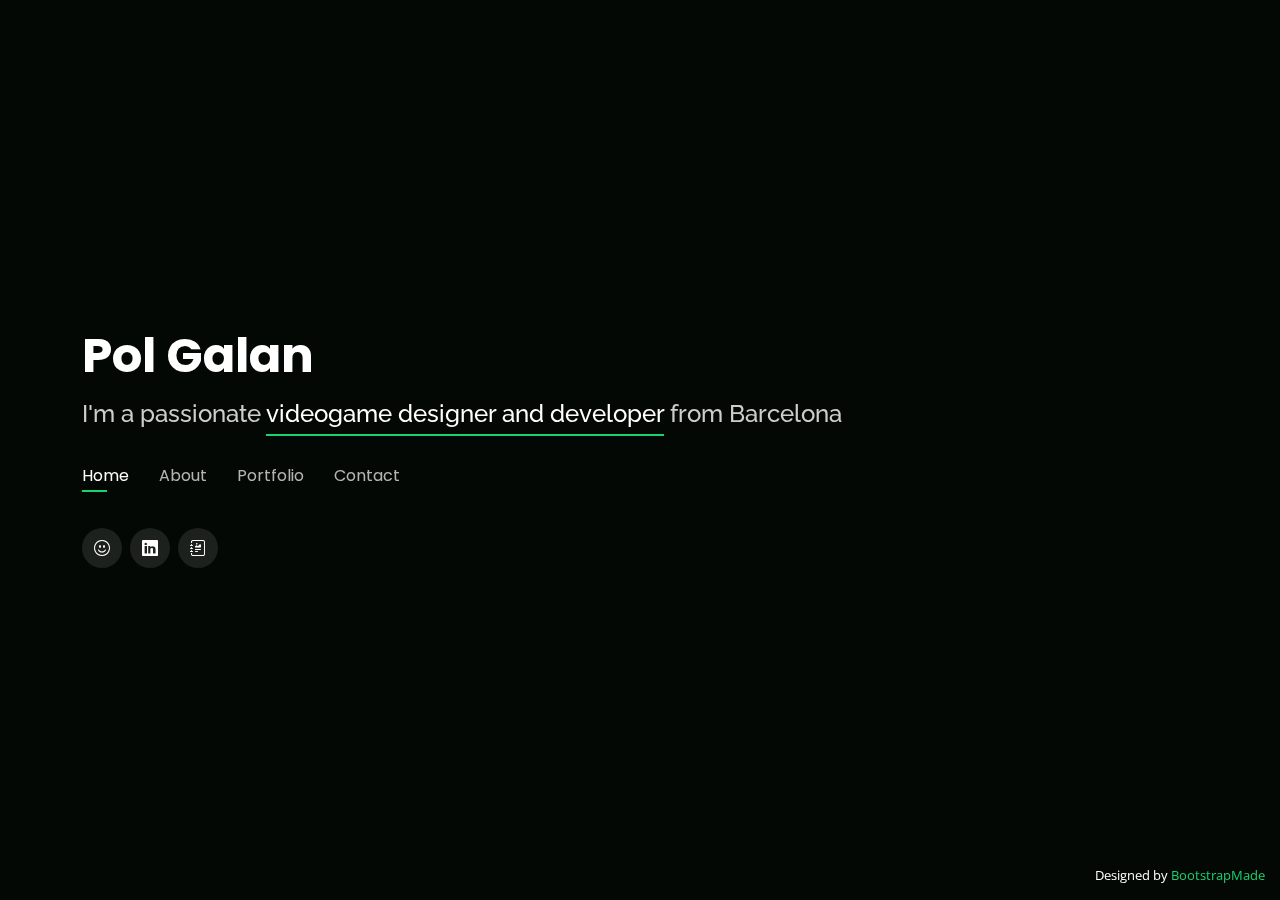
<file: index.html>
<!DOCTYPE html>
<html lang="en">

<head>
  <meta charset="utf-8">
  <meta content="width=device-width, initial-scale=1.0" name="viewport">

  <title>Pol Galan Portfolio</title>
  <meta content="" name="description">
  <meta content="" name="keywords">

  <!-- Favicons -->
  <link href="assets/img/favicon.png" rel="icon">
  <link href="assets/img/apple-touch-icon.png" rel="apple-touch-icon">

  <!-- Google Fonts -->
  <link href="https://fonts.googleapis.com/css?family=Open+Sans:300,300i,400,400i,600,600i,700,700i|Raleway:300,300i,400,400i,500,500i,600,600i,700,700i|Poppins:300,300i,400,400i,500,500i,600,600i,700,700i" rel="stylesheet">

  <!-- Vendor CSS Files -->
  <link href="assets/vendor/bootstrap/css/bootstrap.min.css" rel="stylesheet">
  <link href="assets/vendor/bootstrap-icons/bootstrap-icons.css" rel="stylesheet">
  <link href="assets/vendor/boxicons/css/boxicons.min.css" rel="stylesheet">
  <link href="assets/vendor/glightbox/css/glightbox.min.css" rel="stylesheet">
  <link href="assets/vendor/remixicon/remixicon.css" rel="stylesheet">
  <link href="assets/vendor/swiper/swiper-bundle.min.css" rel="stylesheet">

  <!-- Template Main CSS File -->
  <link href="assets/css/style.css" rel="stylesheet">

  <!-- =======================================================
  * Template Name: Personal - v4.8.1
  * Template URL: https://bootstrapmade.com/personal-free-resume-bootstrap-template/
  * Author: BootstrapMade.com
  * License: https://bootstrapmade.com/license/
  ======================================================== -->
</head>

<body>

  <!-- ======= Header ======= -->
  <header id="header">
    <div class="container">

      <h1><a href="index.html">Pol Galan</a></h1>
      <!-- Uncomment below if you prefer to use an image logo -->
      <!-- <a href="index.html" class="mr-auto"><img src="assets/img/logo.png" alt="" class="img-fluid"></a> -->
      <h2>I'm a passionate <span>videogame designer and developer</span> from Barcelona</h2>

      <nav id="navbar" class="navbar">
        <ul>
          <li><a class="nav-link active" href="#header">Home</a></li>
          <li><a class="nav-link" href="#about">About</a></li>
          <!-- <li><a class="nav-link" href="#resume">Resume</a></li> -->
          <li><a class="nav-link" href="#portfolio">Portfolio</a></li>
          <li><a class="nav-link" href="#contact">Contact</a></li>
        </ul>
        <i class="bi bi-list mobile-nav-toggle"></i>
      </nav><!-- .navbar -->

      <div class="social-links">
        <a href="https://github.com/pgalmor" class="github"><i class="bi bi-emoji-smile"></i></a>
        <a href="https://www.linkedin.com/in/pol-galan-i-morales-884a8a209/" class="linkedin"><i class="bi bi-linkedin"></i></a>
        <!-- <a href="https://www.instagram.com/polgm14/" class="instagram"><i class="bi bi-instagram"></i></a> -->
        <a href="assets/CV_eng.pdf" class="cv"><i class="bi bi-journal-richtext"></i></a>
      </div>

    </div>
  </header><!-- End Header -->

  <!-- ======= About Section ======= -->
  <section id="about" class="about">

    <!-- ======= About Me ======= -->
    <div class="about-me container">

      <div class="section-title">
        <h2>About</h2>
        <p>Learn more about me</p>
      </div>

      <div class="row">
        <div class="col-lg-4" data-aos="fade-right">
          <img src="assets/img/me2.jpg" class="img-fluid" alt="">
        </div>
        <div class="col-lg-8 pt-4 pt-lg-0 content" data-aos="fade-left">
          <h3>Videogame Designer &amp; Developer<br><br></h3>
          <!-- <p class="fst-italic">
            Lorem ipsum dolor sit amet, consectetur adipiscing elit, sed do eiusmod tempor incididunt ut labore et dolore
            magna aliqua.
          </p> -->
          <div class="row">
            <div class="col-lg-6">
              <ul>
                <li><i class="bi bi-chevron-right"></i> <strong>Birthday:</strong> <span>6 February 2000</span></li>
                <li><i class="bi bi-chevron-right"></i> <strong>Phone:</strong> <span>+34 634 57 06 02</span></li>
                <li><i class="bi bi-chevron-right"></i> <strong>City:</strong> <span>Barcelona, Spain</span></li>
              </ul>
            </div>
            <div class="col-lg-6">
              <ul>
                <li><i class="bi bi-chevron-right"></i> <strong>Age:</strong> <span>22</span></li>
                <li><i class="bi bi-chevron-right"></i> <strong>Degree:</strong> <span>Videogame Design and Development (CITM, UPC)</span></li>
                <li><i class="bi bi-chevron-right"></i> <strong>Email:</strong> <span>pgalmor@gmail.com</span></li>
              </ul>
            </div>
          </div>
          <p>
            I'm a passionate, proactive, curious and positive person who is eager to learn new things every day. I love videogames and my main interests within them are game design, narrative design and level design. Other than that I consider myself a person enjoys working in a team and has strong comunication skills.
          </p>
        </div>
      </div>

    </div><!-- End About Me -->

    <!-- ======= Counts ======= -->
    <!-- <div class="counts container">

      <div class="row">

        <div class="col-lg-3 col-md-6">
          <div class="count-box">
            <i class="bi bi-emoji-smile"></i>
            <span data-purecounter-start="0" data-purecounter-end="232" data-purecounter-duration="1" class="purecounter"></span>
            <p>Happy Clients</p>
          </div>
        </div>

        <div class="col-lg-3 col-md-6 mt-5 mt-md-0">
          <div class="count-box">
            <i class="bi bi-journal-richtext"></i>
            <span data-purecounter-start="0" data-purecounter-end="521" data-purecounter-duration="1" class="purecounter"></span>
            <p>Projects</p>
          </div>
        </div>

        <div class="col-lg-3 col-md-6 mt-5 mt-lg-0">
          <div class="count-box">
            <i class="bi bi-headset"></i>
            <span data-purecounter-start="0" data-purecounter-end="1463" data-purecounter-duration="1" class="purecounter"></span>
            <p>Hours Of Support</p>
          </div>
        </div>

        <div class="col-lg-3 col-md-6 mt-5 mt-lg-0">
          <div class="count-box">
            <i class="bi bi-award"></i>
            <span data-purecounter-start="0" data-purecounter-end="24" data-purecounter-duration="1" class="purecounter"></span>
            <p>Awards</p>
          </div>
        </div>

      </div>

    </div><!-- End Counts -->

    <!-- ======= Skills  ======= -->
    <div class="skills container">

      <div class="section-title">
        <h2>Skills</h2>
      </div>

      <div class="row skills-content">

        <div class="col-lg-6">

          <div class="progress">
            <span class="skill">C++</span>
            <div class="progress-bar-wrap">
              <div class="progress-bar" role="progressbar" aria-valuenow="85" aria-valuemin="0" aria-valuemax="100"></div>
            </div>
          </div>

          <div class="progress">
            <span class="skill">Unity</span>
            <div class="progress-bar-wrap">
              <div class="progress-bar" role="progressbar" aria-valuenow="92" aria-valuemin="0" aria-valuemax="100"></div>
            </div>
          </div>

          <div class="progress">
            <span class="skill">3DS Max</span>
            <div class="progress-bar-wrap">
              <div class="progress-bar" role="progressbar" aria-valuenow="70" aria-valuemin="0" aria-valuemax="100"></div>
            </div>
          </div>

          <div class="progress">
            <span class="skill">Photoshop</span>
            <div class="progress-bar-wrap">
              <div class="progress-bar" role="progressbar" aria-valuenow="75" aria-valuemin="0" aria-valuemax="100"></div>
            </div>
          </div>

          <div class="progress">
            <span class="skill">Flutter</span>
            <div class="progress-bar-wrap">
              <div class="progress-bar" role="progressbar" aria-valuenow="65" aria-valuemin="0" aria-valuemax="100"></div>
            </div>
          </div>

        </div>

        <div class="col-lg-6">

          <div class="progress">
            <span class="skill">C#</span>
            <div class="progress-bar-wrap">
              <div class="progress-bar" role="progressbar" aria-valuenow="92" aria-valuemin="0" aria-valuemax="100"></div>
            </div>
          </div>

          <div class="progress">
            <span class="skill">Unreal Engine</span>
            <div class="progress-bar-wrap">
              <div class="progress-bar" role="progressbar" aria-valuenow="75" aria-valuemin="0" aria-valuemax="100"></div>
            </div>
          </div>

          <div class="progress">
            <span class="skill">Maya</span>
            <div class="progress-bar-wrap">
              <div class="progress-bar" role="progressbar" aria-valuenow="60" aria-valuemin="0" aria-valuemax="100"></div>
            </div>
          </div>

          <div class="progress">
            <span class="skill">Premiere</span>
            <div class="progress-bar-wrap">
              <div class="progress-bar" role="progressbar" aria-valuenow="70" aria-valuemin="0" aria-valuemax="100"></div>
            </div>
          </div>

          <div class="progress">
            <span class="skill">HTML</span>
            <div class="progress-bar-wrap">
              <div class="progress-bar" role="progressbar" aria-valuenow="65" aria-valuemin="0" aria-valuemax="100"></div>
            </div>
          </div>

        </div>

      </div>

    </div><!-- End Skills -->

    <!-- ======= Interests ======= -->
    <div class="interests container">

      <div class="section-title">
        <h2>Interests</h2>
      </div>

      <div class="row">
        <div class="col-lg-3 col-md-4">
          <div class="icon-box">
            <i class="ri-store-line" style="color: #ffbb2c;"></i>
            <h3>Game Design</h3>
          </div>
        </div>
        <div class="col-lg-3 col-md-4 mt-4 mt-md-0">
          <div class="icon-box">
            <i class="ri-bar-chart-box-line" style="color: #5578ff;"></i>
            <h3>Narrative Design</h3>
          </div>
        </div>
        <div class="col-lg-3 col-md-4 mt-4 mt-md-0">
          <div class="icon-box">
            <i class="ri-calendar-todo-line" style="color: #e80368;"></i>
            <h3>Level Design</h3>
          </div>
        </div>
        <div class="col-lg-3 col-md-4 mt-4 mt-lg-0">
          <div class="icon-box">
            <i class="ri-paint-brush-line" style="color: #e361ff;"></i>
            <h3>Gameplay Design</h3>
          </div>
        </div>
      </div>

    </div><!-- End Interests -->

    <!-- ======= Testimonials ======= -->
    <!-- <div class="testimonials container">

      <div class="section-title">
        <h2>Testimonials</h2>
      </div>

      <div class="testimonials-slider swiper" data-aos="fade-up" data-aos-delay="100">
        <div class="swiper-wrapper">

          <div class="swiper-slide">
            <div class="testimonial-item">
              <p>
                <i class="bx bxs-quote-alt-left quote-icon-left"></i>
                Proin iaculis purus consequat sem cure digni ssim donec porttitora entum suscipit rhoncus. Accusantium quam, ultricies eget id, aliquam eget nibh et. Maecen aliquam, risus at semper.
                <i class="bx bxs-quote-alt-right quote-icon-right"></i>
              </p>
              <img src="assets/img/testimonials/testimonials-1.jpg" class="testimonial-img" alt="">
              <h3>Saul Goodman</h3>
              <h4>Ceo &amp; Founder</h4>
            </div>
          </div>

          <div class="swiper-slide">
            <div class="testimonial-item">
              <p>
                <i class="bx bxs-quote-alt-left quote-icon-left"></i>
                Export tempor illum tamen malis malis eram quae irure esse labore quem cillum quid cillum eram malis quorum velit fore eram velit sunt aliqua noster fugiat irure amet legam anim culpa.
                <i class="bx bxs-quote-alt-right quote-icon-right"></i>
              </p>
              <img src="assets/img/testimonials/testimonials-2.jpg" class="testimonial-img" alt="">
              <h3>Sara Wilsson</h3>
              <h4>Designer</h4>
            </div>
          </div>

          <div class="swiper-slide">
            <div class="testimonial-item">
              <p>
                <i class="bx bxs-quote-alt-left quote-icon-left"></i>
                Enim nisi quem export duis labore cillum quae magna enim sint quorum nulla quem veniam duis minim tempor labore quem eram duis noster aute amet eram fore quis sint minim.
                <i class="bx bxs-quote-alt-right quote-icon-right"></i>
              </p>
              <img src="assets/img/testimonials/testimonials-3.jpg" class="testimonial-img" alt="">
              <h3>Jena Karlis</h3>
              <h4>Store Owner</h4>
            </div>
          </div>

          <div class="swiper-slide">
            <div class="testimonial-item">
              <p>
                <i class="bx bxs-quote-alt-left quote-icon-left"></i>
                Fugiat enim eram quae cillum dolore dolor amet nulla culpa multos export minim fugiat minim velit minim dolor enim duis veniam ipsum anim magna sunt elit fore quem dolore labore illum veniam.
                <i class="bx bxs-quote-alt-right quote-icon-right"></i>
              </p>
              <img src="assets/img/testimonials/testimonials-4.jpg" class="testimonial-img" alt="">
              <h3>Matt Brandon</h3>
              <h4>Freelancer</h4>
            </div>
          </div>

          <div class="swiper-slide">
            <div class="testimonial-item">
              <p>
                <i class="bx bxs-quote-alt-left quote-icon-left"></i>
                Quis quorum aliqua sint quem legam fore sunt eram irure aliqua veniam tempor noster veniam enim culpa labore duis sunt culpa nulla illum cillum fugiat legam esse veniam culpa fore nisi cillum quid.
                <i class="bx bxs-quote-alt-right quote-icon-right"></i>
              </p>
              <img src="assets/img/testimonials/testimonials-5.jpg" class="testimonial-img" alt="">
              <h3>John Larson</h3>
              <h4>Entrepreneur</h4>
            </div>
          </div>

        </div>
        <div class="swiper-pagination"></div>
      </div>

      <div class="owl-carousel testimonials-carousel">

      </div>

    </div><!-- End Testimonials  -->

  </section><!-- End About Section -->

  <!-- ======= Resume Section ======= -->
  <!-- <section id="resume" class="resume">
    <div class="container">

      <div class="section-title">
        <h2>Resume</h2>
        <p>Check My Resume</p>
      </div>

      <div class="row">
        <div class="col-lg-6">
          <h3 class="resume-title">Sumary</h3>
          <div class="resume-item pb-0">
            <h4>Pol Galan</h4>
            <p><em>Videogame design enthusiast, passionate about narrative design , graduated in Videogame Design and Development by CITM, from the Univertitat Politècnica de Catalunya and eager to learn and gain lots of experience.</em></p>
            <p>
            <ul>
              <li>Barcelona, Catalunya, Spain</li>
              <li>+34 634 57 06 02</li>
              <li>pgalmor@gmail.com</li>
            </ul>
            </p>
          </div>

          <h3 class="resume-title">Education</h3>
          <div class="resume-item">
            <h4>Bachelor's Degree in Videgame Design &amp; Development</h4>
            <h5>2018 - 2022</h5>
            <p><em>CITM, Universitat Politècnica de Catalunya</em></p>
            <p>Qui deserunt veniam. Et sed aliquam labore tempore sed quisquam iusto autem sit. Ea vero voluptatum qui ut dignissimos deleniti nerada porti sand markend</p>
          </div>
        </div>
        <div class="col-lg-6">
          <h3 class="resume-title">Professional Experience</h3>
          <div class="resume-item">
            <h4>Senior graphic design specialist</h4>
            <h5>2019 - Present</h5>
            <p><em>Experion, New York, NY </em></p>
            <p>
            <ul>
              <li>Lead in the design, development, and implementation of the graphic, layout, and production communication materials</li>
              <li>Delegate tasks to the 7 members of the design team and provide counsel on all aspects of the project. </li>
              <li>Supervise the assessment of all graphic materials in order to ensure quality and accuracy of the design</li>
              <li>Oversee the efficient use of production project budgets ranging from $2,000 - $25,000</li>
            </ul>
            </p>
          </div>
          <div class="resume-item">
            <h4>Graphic design specialist</h4>
            <h5>2017 - 2018</h5>
            <p><em>Stepping Stone Advertising, New York, NY</em></p>
            <p>
            <ul>
              <li>Developed numerous marketing programs (logos, brochures,infographics, presentations, and advertisements).</li>
              <li>Managed up to 5 projects or tasks at a given time while under pressure</li>
              <li>Recommended and consulted with clients on the most appropriate graphic design</li>
              <li>Created 4+ design presentations and proposals a month for clients and account managers</li>
            </ul>
            </p>
          </div>
        </div>
      </div>

    </div>
  </section><!-- End Resume Section -->

  <!-- ======= Portfolio Section ======= -->
  <section id="portfolio" class="portfolio">
    <div class="container">

      <div class="section-title">
        <h2>Portfolio</h2>
        <p>My Works</p>
      </div>

      <div class="row">
        <div class="col-lg-12 d-flex justify-content-center">
          <ul id="portfolio-flters">
            <li data-filter="*" class="filter-active">All</li>
            <li data-filter=".filter-app">Games</li>
            <li data-filter=".filter-card">Art</li>
            <li data-filter=".filter-web">Other</li>
          </ul>
        </div>
      </div>

      <div class="row portfolio-container">

        <div class="col-lg-4 col-md-6 portfolio-item filter-app">
          <div class="portfolio-wrap">
            <img src="assets/img/portfolio/mando.png" class="img-fluid" alt="">
            <div class="portfolio-info">
              <h4>The Mandalorian: Ashes of the Empire</h4>
              <p>Roguelike Game</p>
              <div class="portfolio-links">
                <!-- <a href="assets/img/portfolio/portfolio-1.jpg" data-gallery="portfolioGallery" class="portfolio-lightbox" title="App 1"><i class="bx bx-plus"></i></a> -->
                <a href="portfolio-details-mandalorian.html" data-gallery="portfolioDetailsGallery" data-glightbox="type: external" class="portfolio-details-lightbox" title="Portfolio Details"><i class="bx bx-link"></i></a>
              </div>
            </div>
          </div>
        </div>

        <div class="col-lg-4 col-md-6 portfolio-item filter-app">
          <div class="portfolio-wrap">
            <img src="assets/img/portfolio/new horizon.png" class="img-fluid" alt="">
            <div class="portfolio-info">
              <h4>Conquerors Crown: New Horizon</h4>
              <p>RTS Game</p>
              <div class="portfolio-links">
                <a href="portfolio-details-newhorizons.html" data-gallery="portfolioDetailsGallery" data-glightbox="type: external" class="portfolio-details-lightbox" title="Portfolio Details"><i class="bx bx-link"></i></a>
              </div>
            </div>
          </div>
        </div>

        <div class="col-lg-4 col-md-6 portfolio-item filter-web filter-card">
          <div class="portfolio-wrap">
            <img src="assets/img/portfolio/starryicon.png" class="img-fluid" alt="">
            <div class="portfolio-info">
              <h4>Starry Night VR</h4>
              <p>Interactive VR Experience</p>
              <div class="portfolio-links">
                <a href="portfolio-details-starrynight.html" data-gallery="portfolioDetailsGallery" data-glightbox="type: external" class="portfolio-details-lightbox" title="Portfolio Details"><i class="bx bx-link"></i></a>
              </div>
            </div>
          </div>
        </div>

        <div class="col-lg-4 col-md-6 portfolio-item filter-app">
          <div class="portfolio-wrap">
            <img src="assets/img/portfolio/evenodds.png" class="img-fluid" alt="">
            <div class="portfolio-info">
              <h4>Even Odds: Colonists Arena</h4>
              <p>Online First Person Shooter Game</p>
              <div class="portfolio-links">
                <a href="portfolio-details-evenodds.html" data-gallery="portfolioDetailsGallery" data-glightbox="type: external" class="portfolio-details-lightbox" title="Portfolio Details"><i class="bx bx-link"></i></a>
              </div>
            </div>
          </div>
        </div>

        <div class="col-lg-4 col-md-6 portfolio-item filter-web">
          <div class="portfolio-wrap">
            <img src="assets/img/portfolio/atomic.png" class="img-fluid" alt="">
            <div class="portfolio-info">
              <h4>Atomic Engine 2</h4>
              <p>Game Engine</p>
              <div class="portfolio-links">
                <a href="portfolio-details-atomic.html" data-gallery="portfolioDetailsGallery" data-glightbox="type: external" class="portfolio-details-lightbox" title="Portfolio Details"><i class="bx bx-link"></i></a>
              </div>
            </div>
          </div>
        </div>

        <div class="col-lg-4 col-md-6 portfolio-item filter-app">
          <div class="portfolio-wrap">
            <img src="assets/img/portfolio/legendico.png" class="img-fluid" alt="">
            <div class="portfolio-info">
              <h4>The Legend of the Boy</h4>
              <p>2D Platformer Game</p>
              <div class="portfolio-links">
                <a href="portfolio-details-legend.html" data-gallery="portfolioDetailsGallery" data-glightbox="type: external" class="portfolio-details-lightbox" title="Portfolio Details"><i class="bx bx-link"></i></a>
              </div>
            </div>
          </div>
        </div>

        <div class="col-lg-4 col-md-6 portfolio-item filter-web">
          <div class="portfolio-wrap">
            <img src="assets/img/portfolio/anatomy ar icon.png" class="img-fluid" alt="">
            <div class="portfolio-info">
              <h4>Anatomy AR</h4>
              <p>Interactive Mobile Educational Game</p>
              <div class="portfolio-links">
                <a href="portfolio-details-anatomy.html" data-gallery="portfolioDetailsGallery" data-glightbox="type: external" class="portfolio-details-lightbox" title="Portfolio Details"><i class="bx bx-link"></i></a>
              </div>
            </div>
          </div>
        </div>

        <div class="col-lg-4 col-md-6 portfolio-item filter-app">
          <div class="portfolio-wrap">
            <img src="assets/img/portfolio/specialopsico.png" class="img-fluid" alt="">
            <div class="portfolio-info">
              <h4>Star Wars: Special Ops</h4>
              <p>Level Design Prototype</p>
              <div class="portfolio-links">
                <a href="portfolio-details-starwars.html" data-gallery="portfolioDetailsGallery" data-glightbox="type: external" class="portfolio-details-lightbox" title="Portfolio Details"><i class="bx bx-link"></i></a>
              </div>
            </div>
          </div>
        </div>

        <div class="col-lg-4 col-md-6 portfolio-item filter-app">
          <div class="portfolio-wrap">
            <img src="assets/img/portfolio/f1icon.png" class="img-fluid" alt="">
            <div class="portfolio-info">
              <h4>F1 2020 Simulator</h4>
              <p>Racing Game</p>
              <div class="portfolio-links">
                <a href="portfolio-details-f1.html" data-gallery="portfolioDetailsGallery" data-glightbox="type: external" class="portfolio-details-lightbox" title="Portfolio Details"><i class="bx bx-link"></i></a>
              </div>
            </div>
          </div>
        </div>

        <div class="col-lg-4 col-md-6 portfolio-item filter-app">
          <div class="portfolio-wrap">
            <img src="assets/img/portfolio/samuraiicon.png" class="img-fluid" alt="">
            <div class="portfolio-info">
              <h4>Samurai Shodown Neo-Geo Tribute</h4>
              <p>2D Fighting Game</p>
              <div class="portfolio-links">
                <a href="portfolio-details-samurai.html" data-gallery="portfolioDetailsGallery" data-glightbox="type: external" class="portfolio-details-lightbox" title="Portfolio Details"><i class="bx bx-link"></i></a>
              </div>
            </div>
          </div>
        </div>

      </div>

    </div>
  </section><!-- End Portfolio Section -->

  <!-- ======= Contact Section ======= -->
  <section id="contact" class="contact">
    <div class="container">

      <div class="section-title">
        <h2>Contact</h2>
        <p>Contact Me</p>
      </div>

      <div class="row mt-2">

        <div class="col-md-6 d-flex align-items-stretch">
          <div class="info-box">
            <i class="bx bx-map"></i>
            <h3>My Address</h3>
            <p>Barcelona, Catalunya, Spain</p>
          </div>
        </div>

        <div class="col-md-6 mt-4 mt-md-0 d-flex align-items-stretch">
          <div class="info-box">
            <i class="bx bx-share-alt"></i>
            <h3>Social Profiles</h3>
            <div class="social-links">
              <a href="https://github.com/pgalmor" class="github"><i class="bi bi-emoji-smile"></i></a>
              <a href="https://www.linkedin.com/in/pol-galan-i-morales-884a8a209/" class="linkedin"><i class="bi bi-linkedin"></i></a>
              <!-- <a href="https://www.instagram.com/polgm14/" class="instagram"><i class="bi bi-instagram"></i></a> -->
            </div>
          </div>
        </div>

        <div class="col-md-6 mt-4 d-flex align-items-stretch">
          <div class="info-box">
            <i class="bx bx-envelope"></i>
            <h3>Email Me</h3>
            <p>pgalmor@gmail.com</p>
          </div>
        </div>
        <div class="col-md-6 mt-4 d-flex align-items-stretch">
          <div class="info-box">
            <i class="bx bx-phone-call"></i>
            <h3>Call Me</h3>
            <p>+34 634 57 06 02</p>
          </div>
        </div>
      </div>

      <form action="forms/contact.php" method="post" role="form" class="php-email-form mt-4">
        <div class="row">
          <div class="col-md-6 form-group">
            <input type="text" name="name" class="form-control" id="name" placeholder="Your Name" required>
          </div>
          <div class="col-md-6 form-group mt-3 mt-md-0">
            <input type="email" class="form-control" name="email" id="email" placeholder="Your Email" required>
          </div>
        </div>
        <div class="form-group mt-3">
          <input type="text" class="form-control" name="subject" id="subject" placeholder="Subject" required>
        </div>
        <div class="form-group mt-3">
          <textarea class="form-control" name="message" rows="5" placeholder="Message" required></textarea>
        </div>
        <div class="my-3">
          <div class="loading">Loading</div>
          <div class="error-message"></div>
          <div class="sent-message">Your message has been sent. Thank you!</div>
        </div>
        <div class="text-center"><button type="submit">Send Message</button></div>
      </form>

      <div class="row">

          <iframe src="https://www.google.com/maps/embed?pb=!1m18!1m12!1m3!1d95780.6557574385!2d2.069977785071766!3d41.39264661073255!2m3!1f0!2f0!3f0!3m2!1i1024!2i768!4f13.1!3m3!1m2!1s0x12a49816718e30e5%3A0x44b0fb3d4f47660a!2sBarcelona!5e0!3m2!1ses!2ses!4v1663779209041!5m2!1ses!2ses" width="600" height="450" style="border:0;" allowfullscreen="" loading="lazy" referrerpolicy="no-referrer-when-downgrade"></iframe>

      </div>

    </div>
  </section><!-- End Contact Section -->

  <div class="credits">
    <!-- All the links in the footer should remain intact. -->
    <!-- You can delete the links only if you purchased the pro version. -->
    <!-- Licensing information: https://bootstrapmade.com/license/ -->
    <!-- Purchase the pro version with working PHP/AJAX contact form: https://bootstrapmade.com/personal-free-resume-bootstrap-template/ -->
    Designed by <a href="https://bootstrapmade.com/">BootstrapMade</a>
  </div>

  <!-- Vendor JS Files -->
  <script src="assets/vendor/purecounter/purecounter_vanilla.js"></script>
  <script src="assets/vendor/bootstrap/js/bootstrap.bundle.min.js"></script>
  <script src="assets/vendor/glightbox/js/glightbox.min.js"></script>
  <script src="assets/vendor/isotope-layout/isotope.pkgd.min.js"></script>
  <script src="assets/vendor/swiper/swiper-bundle.min.js"></script>
  <script src="assets/vendor/waypoints/noframework.waypoints.js"></script>
  <script src="assets/vendor/php-email-form/validate.js"></script>

  <!-- Template Main JS File -->
  <script src="assets/js/main.js"></script>

</body>

</html>
</file>
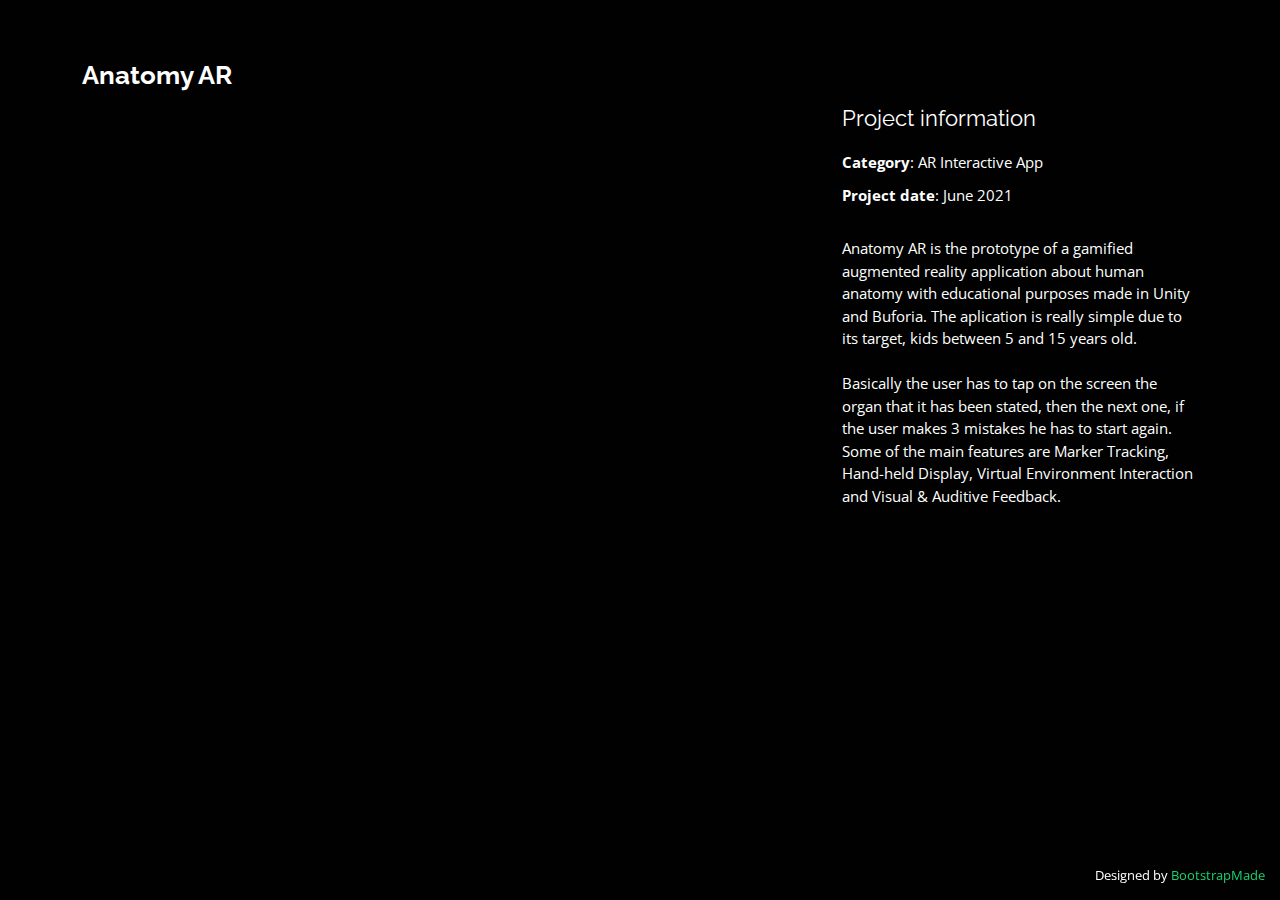
<file: portfolio-details-anatomy.html>
<!DOCTYPE html>
<html lang="en">

<head>
  <meta charset="utf-8">
  <meta content="width=device-width, initial-scale=1.0" name="viewport">

  <title>Portfolio Details - Personal Bootstrap Template</title>
  <meta content="" name="description">
  <meta content="" name="keywords">

  <!-- Favicons -->
  <link href="assets/img/favicon.png" rel="icon">
  <link href="assets/img/apple-touch-icon.png" rel="apple-touch-icon">

  <!-- Google Fonts -->
  <link href="https://fonts.googleapis.com/css?family=Open+Sans:300,300i,400,400i,600,600i,700,700i|Raleway:300,300i,400,400i,500,500i,600,600i,700,700i|Poppins:300,300i,400,400i,500,500i,600,600i,700,700i" rel="stylesheet">

  <!-- Vendor CSS Files -->
  <link href="assets/vendor/bootstrap/css/bootstrap.min.css" rel="stylesheet">
  <link href="assets/vendor/bootstrap-icons/bootstrap-icons.css" rel="stylesheet">
  <link href="assets/vendor/boxicons/css/boxicons.min.css" rel="stylesheet">
  <link href="assets/vendor/glightbox/css/glightbox.min.css" rel="stylesheet">
  <link href="assets/vendor/remixicon/remixicon.css" rel="stylesheet">
  <link href="assets/vendor/swiper/swiper-bundle.min.css" rel="stylesheet">

  <!-- Template Main CSS File -->
  <link href="assets/css/style.css" rel="stylesheet">

  <!-- =======================================================
  * Template Name: Personal - v4.8.1
  * Template URL: https://bootstrapmade.com/personal-free-resume-bootstrap-template/
  * Author: BootstrapMade.com
  * License: https://bootstrapmade.com/license/
  ======================================================== -->
</head>

<body>

  <main id="main">

    <!-- ======= Portfolio Details ======= -->
    <div id="portfolio-details" class="portfolio-details">
      <div class="container">

        <div class="row">

          <div class="col-lg-8">
            <h2 class="portfolio-title">Anatomy AR</h2>

            <div class="portfolio-details-slider swiper">
              <div class="swiper-wrapper align-items-center">

                <iframe width="896" height="504" src="https://www.youtube.com/embed/XX-g-0bzxy0" title="YouTube video player" frameborder="0" allow="accelerometer; autoplay; clipboard-write; encrypted-media; gyroscope; picture-in-picture" allowfullscreen></iframe>

              </div>
              <div class="swiper-pagination"></div>
            </div>

          </div>

          <div class="col-lg-4 portfolio-info">
            <h3>Project information</h3>
            <ul>
              <li><strong>Category</strong>: AR Interactive App</li>
              <li><strong>Project date</strong>: June 2021</li>
            </ul>

            <p>
              Anatomy AR is the prototype of a gamified augmented reality application about human anatomy with educational purposes made in Unity and Buforia. The aplication is really simple due to its target, kids between 5 and 15 years old.<br><br>
              Basically the user has to tap on the screen the organ that it has been stated, then the next one, if the user makes 3 mistakes he has to start again. Some of the main features are Marker Tracking, Hand-held Display, Virtual Environment Interaction and Visual & Auditive Feedback.
            </p>
          </div>

        </div>

      </div>
    </div><!-- End Portfolio Details -->

  </main><!-- End #main -->

  <div class="credits">
    <!-- All the links in the footer should remain intact. -->
    <!-- You can delete the links only if you purchased the pro version. -->
    <!-- Licensing information: https://bootstrapmade.com/license/ -->
    <!-- Purchase the pro version with working PHP/AJAX contact form: https://bootstrapmade.com/personal-free-resume-bootstrap-template/ -->
    Designed by <a href="https://bootstrapmade.com/">BootstrapMade</a>
  </div>

  <!-- Vendor JS Files -->
  <script src="assets/vendor/purecounter/purecounter_vanilla.js"></script>
  <script src="assets/vendor/bootstrap/js/bootstrap.bundle.min.js"></script>
  <script src="assets/vendor/glightbox/js/glightbox.min.js"></script>
  <script src="assets/vendor/isotope-layout/isotope.pkgd.min.js"></script>
  <script src="assets/vendor/swiper/swiper-bundle.min.js"></script>
  <script src="assets/vendor/waypoints/noframework.waypoints.js"></script>
  <script src="assets/vendor/php-email-form/validate.js"></script>

  <!-- Template Main JS File -->
  <script src="assets/js/main.js"></script>

</body>

</html>
</file>
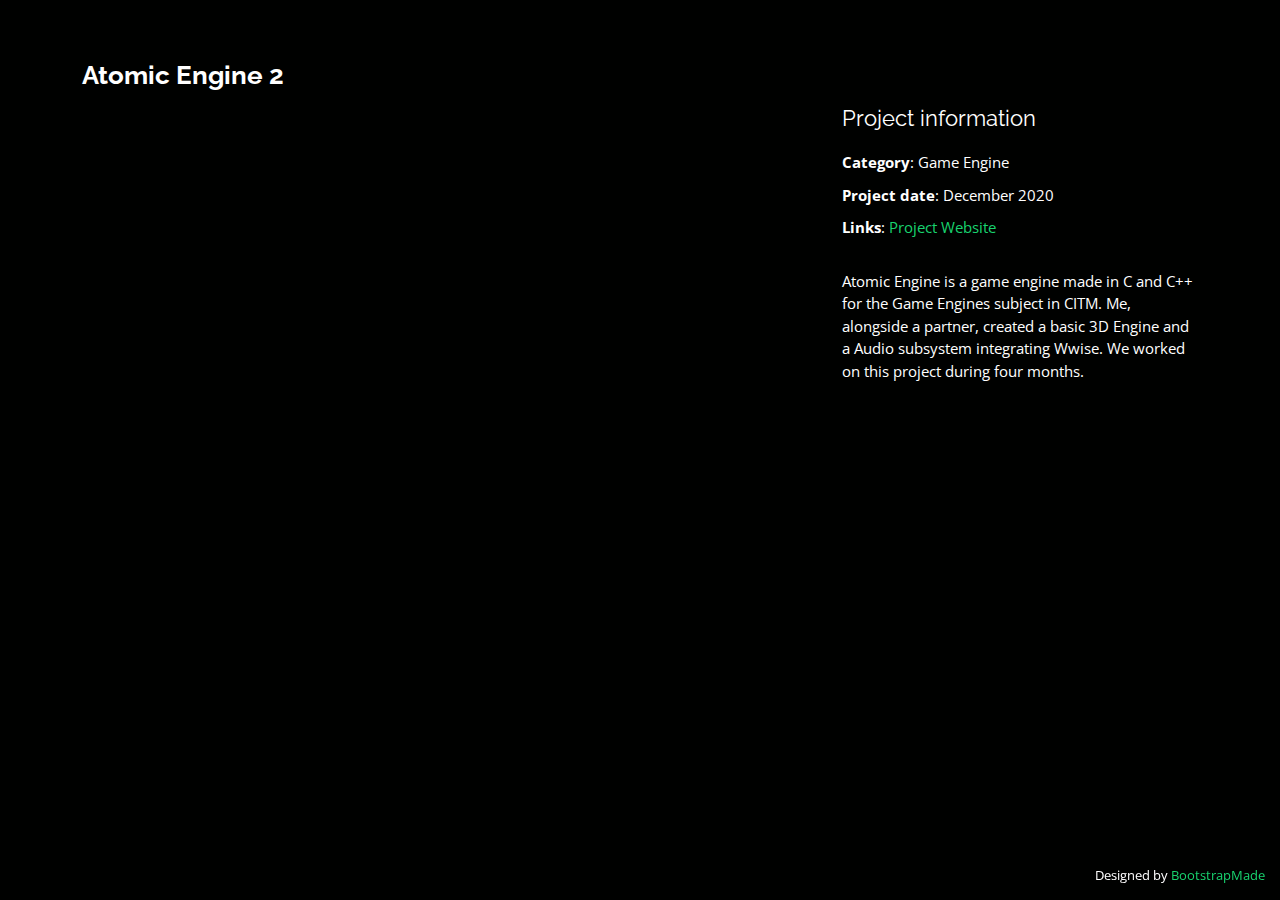
<file: portfolio-details-atomic.html>
<!DOCTYPE html>
<html lang="en">

<head>
  <meta charset="utf-8">
  <meta content="width=device-width, initial-scale=1.0" name="viewport">

  <title>Portfolio Details - Personal Bootstrap Template</title>
  <meta content="" name="description">
  <meta content="" name="keywords">

  <!-- Favicons -->
  <link href="assets/img/favicon.png" rel="icon">
  <link href="assets/img/apple-touch-icon.png" rel="apple-touch-icon">

  <!-- Google Fonts -->
  <link href="https://fonts.googleapis.com/css?family=Open+Sans:300,300i,400,400i,600,600i,700,700i|Raleway:300,300i,400,400i,500,500i,600,600i,700,700i|Poppins:300,300i,400,400i,500,500i,600,600i,700,700i" rel="stylesheet">

  <!-- Vendor CSS Files -->
  <link href="assets/vendor/bootstrap/css/bootstrap.min.css" rel="stylesheet">
  <link href="assets/vendor/bootstrap-icons/bootstrap-icons.css" rel="stylesheet">
  <link href="assets/vendor/boxicons/css/boxicons.min.css" rel="stylesheet">
  <link href="assets/vendor/glightbox/css/glightbox.min.css" rel="stylesheet">
  <link href="assets/vendor/remixicon/remixicon.css" rel="stylesheet">
  <link href="assets/vendor/swiper/swiper-bundle.min.css" rel="stylesheet">

  <!-- Template Main CSS File -->
  <link href="assets/css/style.css" rel="stylesheet">

  <!-- =======================================================
  * Template Name: Personal - v4.8.1
  * Template URL: https://bootstrapmade.com/personal-free-resume-bootstrap-template/
  * Author: BootstrapMade.com
  * License: https://bootstrapmade.com/license/
  ======================================================== -->
</head>

<body>

  <main id="main">

    <!-- ======= Portfolio Details ======= -->
    <div id="portfolio-details" class="portfolio-details">
      <div class="container">

        <div class="row">

          <div class="col-lg-8">
            <h2 class="portfolio-title">Atomic Engine 2</h2>

            <div class="portfolio-details-slider swiper">
              <div class="swiper-wrapper align-items-center">

                <iframe width="896" height="504" src="https://www.youtube.com/embed/YJ7yxsC5ZrA" title="YouTube video player" frameborder="0" allow="accelerometer; autoplay; clipboard-write; encrypted-media; gyroscope; picture-in-picture" allowfullscreen></iframe>

              </div>
              <div class="swiper-pagination"></div>
            </div>

          </div>

          <div class="col-lg-4 portfolio-info">
            <h3>Project information</h3>
            <ul>
              <li><strong>Category</strong>: Game Engine</li>
              <li><strong>Project date</strong>: December 2020</li>
              <li><strong>Links</strong>: <a href="https://pauraurell.github.io/AtomicEngine2/">Project Website</a></li>
            </ul>

            <p>
              Atomic Engine is a game engine made in C and C++ for the Game Engines subject in CITM. Me, alongside a partner, created a basic 3D Engine and a Audio subsystem integrating Wwise. We worked on this project during four months.
            </p>
          </div>

        </div>

      </div>
    </div><!-- End Portfolio Details -->

  </main><!-- End #main -->

  <div class="credits">
    <!-- All the links in the footer should remain intact. -->
    <!-- You can delete the links only if you purchased the pro version. -->
    <!-- Licensing information: https://bootstrapmade.com/license/ -->
    <!-- Purchase the pro version with working PHP/AJAX contact form: https://bootstrapmade.com/personal-free-resume-bootstrap-template/ -->
    Designed by <a href="https://bootstrapmade.com/">BootstrapMade</a>
  </div>

  <!-- Vendor JS Files -->
  <script src="assets/vendor/purecounter/purecounter_vanilla.js"></script>
  <script src="assets/vendor/bootstrap/js/bootstrap.bundle.min.js"></script>
  <script src="assets/vendor/glightbox/js/glightbox.min.js"></script>
  <script src="assets/vendor/isotope-layout/isotope.pkgd.min.js"></script>
  <script src="assets/vendor/swiper/swiper-bundle.min.js"></script>
  <script src="assets/vendor/waypoints/noframework.waypoints.js"></script>
  <script src="assets/vendor/php-email-form/validate.js"></script>

  <!-- Template Main JS File -->
  <script src="assets/js/main.js"></script>

</body>

</html>
</file>
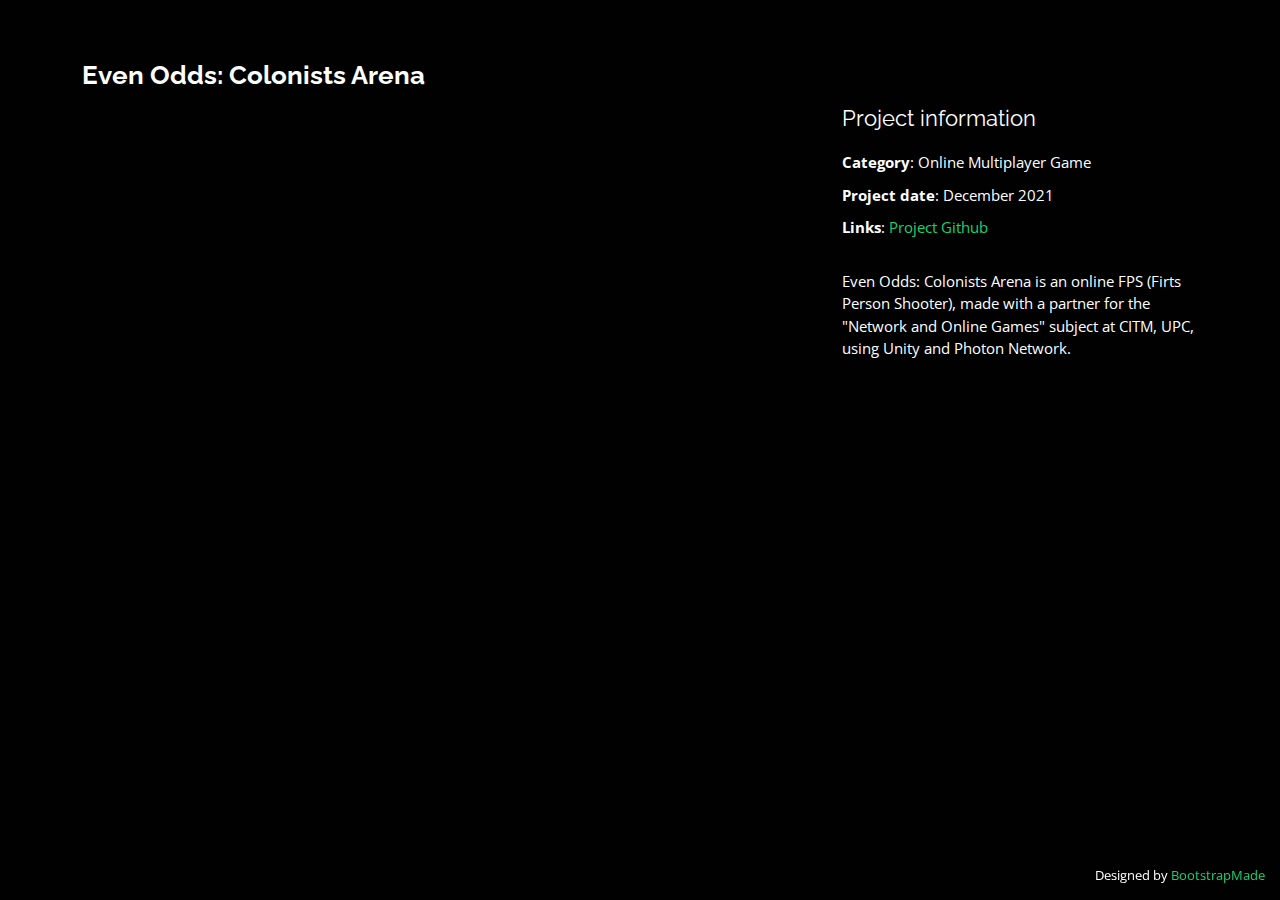
<file: portfolio-details-evenodds.html>
<!DOCTYPE html>
<html lang="en">

<head>
  <meta charset="utf-8">
  <meta content="width=device-width, initial-scale=1.0" name="viewport">

  <title>Portfolio Details - Personal Bootstrap Template</title>
  <meta content="" name="description">
  <meta content="" name="keywords">

  <!-- Favicons -->
  <link href="assets/img/favicon.png" rel="icon">
  <link href="assets/img/apple-touch-icon.png" rel="apple-touch-icon">

  <!-- Google Fonts -->
  <link href="https://fonts.googleapis.com/css?family=Open+Sans:300,300i,400,400i,600,600i,700,700i|Raleway:300,300i,400,400i,500,500i,600,600i,700,700i|Poppins:300,300i,400,400i,500,500i,600,600i,700,700i" rel="stylesheet">

  <!-- Vendor CSS Files -->
  <link href="assets/vendor/bootstrap/css/bootstrap.min.css" rel="stylesheet">
  <link href="assets/vendor/bootstrap-icons/bootstrap-icons.css" rel="stylesheet">
  <link href="assets/vendor/boxicons/css/boxicons.min.css" rel="stylesheet">
  <link href="assets/vendor/glightbox/css/glightbox.min.css" rel="stylesheet">
  <link href="assets/vendor/remixicon/remixicon.css" rel="stylesheet">
  <link href="assets/vendor/swiper/swiper-bundle.min.css" rel="stylesheet">

  <!-- Template Main CSS File -->
  <link href="assets/css/style.css" rel="stylesheet">

  <!-- =======================================================
  * Template Name: Personal - v4.8.1
  * Template URL: https://bootstrapmade.com/personal-free-resume-bootstrap-template/
  * Author: BootstrapMade.com
  * License: https://bootstrapmade.com/license/
  ======================================================== -->
</head>

<body>

  <main id="main">

    <!-- ======= Portfolio Details ======= -->
    <div id="portfolio-details" class="portfolio-details">
      <div class="container">

        <div class="row">

          <div class="col-lg-8">
            <h2 class="portfolio-title">Even Odds: Colonists Arena</h2>

            <div class="portfolio-details-slider swiper">
              <div class="swiper-wrapper align-items-center">

                <iframe width="896" height="504" src="https://www.youtube.com/embed/u4zQ8YFM--U" title="YouTube video player" frameborder="0" allow="accelerometer; autoplay; clipboard-write; encrypted-media; gyroscope; picture-in-picture" allowfullscreen></iframe>

              </div>
              <div class="swiper-pagination"></div>
            </div>

          </div>

          <div class="col-lg-4 portfolio-info">
            <h3>Project information</h3>
            <ul>
              <li><strong>Category</strong>: Online Multiplayer Game</li>
              <li><strong>Project date</strong>: December 2021</li>
              <li><strong>Links</strong>: <a href="https://github.com/Ap011y0n/Even-odds-Colonists-Arena">Project Github</a></li>
            </ul>

            <p>
              Even Odds: Colonists Arena is an online FPS (Firts Person Shooter), made with a partner for the "Network and Online Games" subject at CITM, UPC, using Unity and Photon Network.
            </p>
          </div>

        </div>

      </div>
    </div><!-- End Portfolio Details -->

  </main><!-- End #main -->

  <div class="credits">
    <!-- All the links in the footer should remain intact. -->
    <!-- You can delete the links only if you purchased the pro version. -->
    <!-- Licensing information: https://bootstrapmade.com/license/ -->
    <!-- Purchase the pro version with working PHP/AJAX contact form: https://bootstrapmade.com/personal-free-resume-bootstrap-template/ -->
    Designed by <a href="https://bootstrapmade.com/">BootstrapMade</a>
  </div>

  <!-- Vendor JS Files -->
  <script src="assets/vendor/purecounter/purecounter_vanilla.js"></script>
  <script src="assets/vendor/bootstrap/js/bootstrap.bundle.min.js"></script>
  <script src="assets/vendor/glightbox/js/glightbox.min.js"></script>
  <script src="assets/vendor/isotope-layout/isotope.pkgd.min.js"></script>
  <script src="assets/vendor/swiper/swiper-bundle.min.js"></script>
  <script src="assets/vendor/waypoints/noframework.waypoints.js"></script>
  <script src="assets/vendor/php-email-form/validate.js"></script>

  <!-- Template Main JS File -->
  <script src="assets/js/main.js"></script>

</body>

</html>
</file>
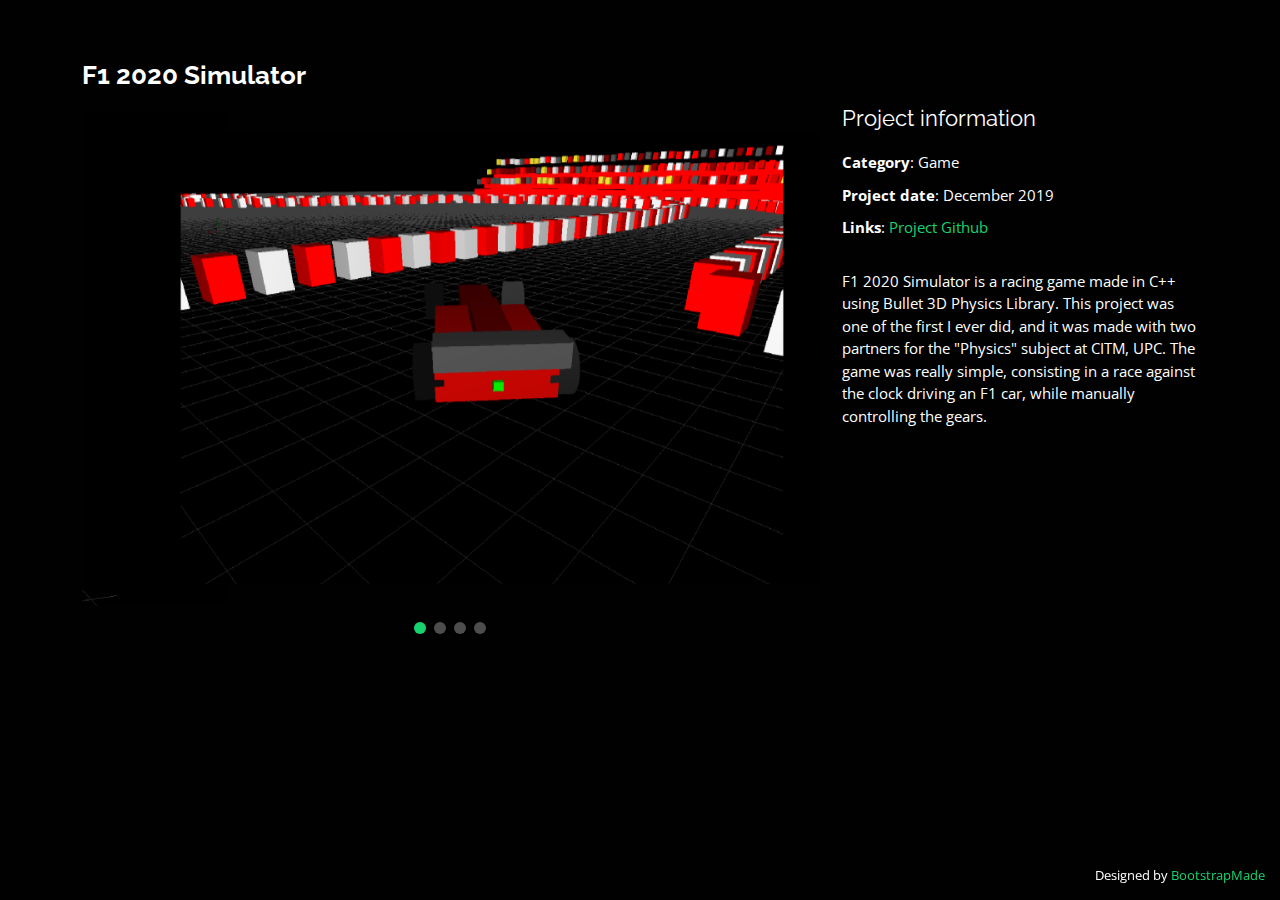
<file: portfolio-details-f1.html>
<!DOCTYPE html>
<html lang="en">

<head>
  <meta charset="utf-8">
  <meta content="width=device-width, initial-scale=1.0" name="viewport">

  <title>Portfolio Details - Personal Bootstrap Template</title>
  <meta content="" name="description">
  <meta content="" name="keywords">

  <!-- Favicons -->
  <link href="assets/img/favicon.png" rel="icon">
  <link href="assets/img/apple-touch-icon.png" rel="apple-touch-icon">

  <!-- Google Fonts -->
  <link href="https://fonts.googleapis.com/css?family=Open+Sans:300,300i,400,400i,600,600i,700,700i|Raleway:300,300i,400,400i,500,500i,600,600i,700,700i|Poppins:300,300i,400,400i,500,500i,600,600i,700,700i" rel="stylesheet">

  <!-- Vendor CSS Files -->
  <link href="assets/vendor/bootstrap/css/bootstrap.min.css" rel="stylesheet">
  <link href="assets/vendor/bootstrap-icons/bootstrap-icons.css" rel="stylesheet">
  <link href="assets/vendor/boxicons/css/boxicons.min.css" rel="stylesheet">
  <link href="assets/vendor/glightbox/css/glightbox.min.css" rel="stylesheet">
  <link href="assets/vendor/remixicon/remixicon.css" rel="stylesheet">
  <link href="assets/vendor/swiper/swiper-bundle.min.css" rel="stylesheet">

  <!-- Template Main CSS File -->
  <link href="assets/css/style.css" rel="stylesheet">

  <!-- =======================================================
  * Template Name: Personal - v4.8.1
  * Template URL: https://bootstrapmade.com/personal-free-resume-bootstrap-template/
  * Author: BootstrapMade.com
  * License: https://bootstrapmade.com/license/
  ======================================================== -->
</head>

<body>

  <main id="main">

    <!-- ======= Portfolio Details ======= -->
    <div id="portfolio-details" class="portfolio-details">
      <div class="container">

        <div class="row">

          <div class="col-lg-8">
            <h2 class="portfolio-title">F1 2020 Simulator</h2>

            <div class="portfolio-details-slider swiper">
              <div class="swiper-wrapper align-items-center">

                <div class="swiper-slide">
                  <img src="assets/img/portfolio/f1-03.png" width="800" alt="">
                </div>

                <div class="swiper-slide">
                  <img src="assets/img/portfolio/f1-04.png" width="880" alt="">
                </div>

                <div class="swiper-slide">
                  <img src="assets/img/portfolio/f1-01.png" width="880" alt="">
                </div>

                <div class="swiper-slide">
                  <img src="assets/img/portfolio/f1-02.png" width="880" alt="">
                </div>

              </div>
              <div class="swiper-pagination"></div>
            </div>

          </div>

          <div class="col-lg-4 portfolio-info">
            <h3>Project information</h3>
            <ul>
              <li><strong>Category</strong>: Game</li>
              <li><strong>Project date</strong>: December 2019</li>
              <li><strong>Links</strong>: <a href="https://github.com/pauraurell/Racing-Game">Project Github</a></li>
            </ul>

            <p>
              F1 2020 Simulator is a racing game made in C++ using Bullet 3D Physics Library. This project was one of the first I ever did, and it was made with two partners for the "Physics" subject at CITM, UPC. The game was really simple, consisting in a race against the clock driving an F1 car, while manually controlling the gears.
            </p>
          </div>

        </div>

      </div>
    </div><!-- End Portfolio Details -->

  </main><!-- End #main -->

  <div class="credits">
    <!-- All the links in the footer should remain intact. -->
    <!-- You can delete the links only if you purchased the pro version. -->
    <!-- Licensing information: https://bootstrapmade.com/license/ -->
    <!-- Purchase the pro version with working PHP/AJAX contact form: https://bootstrapmade.com/personal-free-resume-bootstrap-template/ -->
    Designed by <a href="https://bootstrapmade.com/">BootstrapMade</a>
  </div>

  <!-- Vendor JS Files -->
  <script src="assets/vendor/purecounter/purecounter_vanilla.js"></script>
  <script src="assets/vendor/bootstrap/js/bootstrap.bundle.min.js"></script>
  <script src="assets/vendor/glightbox/js/glightbox.min.js"></script>
  <script src="assets/vendor/isotope-layout/isotope.pkgd.min.js"></script>
  <script src="assets/vendor/swiper/swiper-bundle.min.js"></script>
  <script src="assets/vendor/waypoints/noframework.waypoints.js"></script>
  <script src="assets/vendor/php-email-form/validate.js"></script>

  <!-- Template Main JS File -->
  <script src="assets/js/main.js"></script>

</body>

</html>
</file>
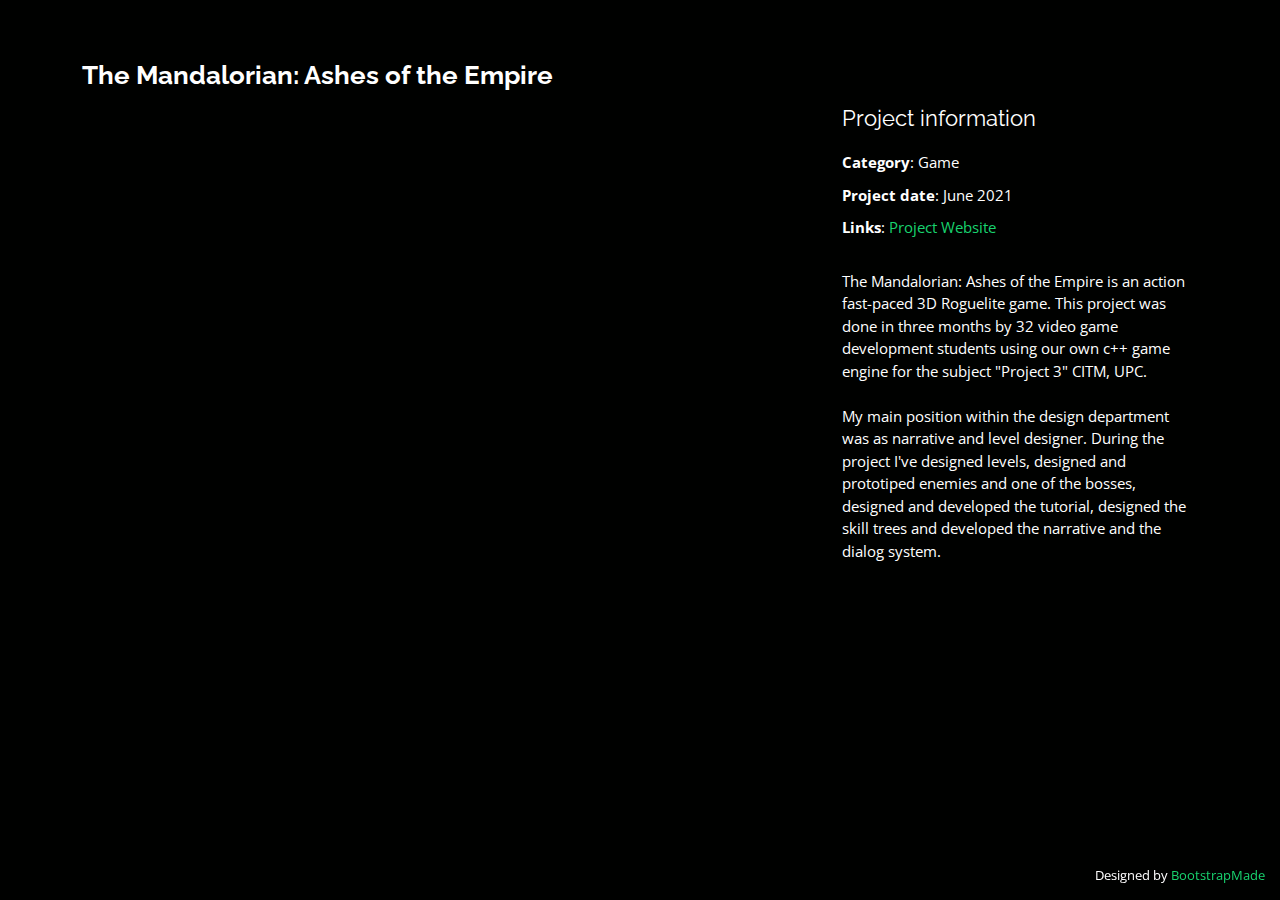
<file: portfolio-details-mandalorian.html>
<!DOCTYPE html>
<html lang="en">

<head>
  <meta charset="utf-8">
  <meta content="width=device-width, initial-scale=1.0" name="viewport">

  <title>Portfolio Details - Personal Bootstrap Template</title>
  <meta content="" name="description">
  <meta content="" name="keywords">

  <!-- Favicons -->
  <link href="assets/img/favicon.png" rel="icon">
  <link href="assets/img/apple-touch-icon.png" rel="apple-touch-icon">

  <!-- Google Fonts -->
  <link href="https://fonts.googleapis.com/css?family=Open+Sans:300,300i,400,400i,600,600i,700,700i|Raleway:300,300i,400,400i,500,500i,600,600i,700,700i|Poppins:300,300i,400,400i,500,500i,600,600i,700,700i" rel="stylesheet">

  <!-- Vendor CSS Files -->
  <link href="assets/vendor/bootstrap/css/bootstrap.min.css" rel="stylesheet">
  <link href="assets/vendor/bootstrap-icons/bootstrap-icons.css" rel="stylesheet">
  <link href="assets/vendor/boxicons/css/boxicons.min.css" rel="stylesheet">
  <link href="assets/vendor/glightbox/css/glightbox.min.css" rel="stylesheet">
  <link href="assets/vendor/remixicon/remixicon.css" rel="stylesheet">
  <link href="assets/vendor/swiper/swiper-bundle.min.css" rel="stylesheet">

  <!-- Template Main CSS File -->
  <link href="assets/css/style.css" rel="stylesheet">

  <!-- =======================================================
  * Template Name: Personal - v4.8.1
  * Template URL: https://bootstrapmade.com/personal-free-resume-bootstrap-template/
  * Author: BootstrapMade.com
  * License: https://bootstrapmade.com/license/
  ======================================================== -->
</head>

<body>

  <main id="main">

    <!-- ======= Portfolio Details ======= -->
    <div id="portfolio-details" class="portfolio-details">
      <div class="container">

        <div class="row">

          <div class="col-lg-8">
            <h2 class="portfolio-title">The Mandalorian: Ashes of the Empire</h2>

            <div class="portfolio-details-slider swiper">
              <div class="swiper-wrapper align-items-center">

                <!-- <div class="swiper-slide"> -->
                  <iframe width="896" height="504" src="https://www.youtube.com/embed/0IKNcGNT-Es" title="YouTube video player" frameborder="0" allow="accelerometer; autoplay; clipboard-write; encrypted-media; gyroscope; picture-in-picture" allowfullscreen></iframe>
                <!-- </div>

                <div class="swiper-slide">
                  <img src="assets/img/portfolio/portfolio-details-2.jpg" alt="">
                </div>

                <div class="swiper-slide">
                  <img src="assets/img/portfolio/portfolio-details-3.jpg" alt="">
                </div> -->

              </div>
              <div class="swiper-pagination"></div>
            </div>

          </div>

          <div class="col-lg-4 portfolio-info">
            <h3>Project information</h3>
            <ul>
              <li><strong>Category</strong>: Game</li>
              <li><strong>Project date</strong>: June 2021</li>
              <li><strong>Links</strong>: <a href="https://citm-vgdd-2018-2022.github.io/TM-Ashes_of_the_Empire/index.html#game">Project Website</a></li>
            </ul>

            <p>
              The Mandalorian: Ashes of the Empire is an action fast-paced 3D Roguelite game. This project was done in three months by 32 video game development students using our own c++ game engine for the subject "Project 3" CITM, UPC.<br><br>My main position within the design department was as narrative and level designer. During the project I've designed levels, designed and prototiped enemies and one of the bosses, designed and developed the tutorial, designed the skill trees and developed the narrative and the dialog system.
            </p>
          </div>

        </div>

      </div>
    </div><!-- End Portfolio Details -->

  </main><!-- End #main -->

  <div class="credits">
    <!-- All the links in the footer should remain intact. -->
    <!-- You can delete the links only if you purchased the pro version. -->
    <!-- Licensing information: https://bootstrapmade.com/license/ -->
    <!-- Purchase the pro version with working PHP/AJAX contact form: https://bootstrapmade.com/personal-free-resume-bootstrap-template/ -->
    Designed by <a href="https://bootstrapmade.com/">BootstrapMade</a>
  </div>

  <!-- Vendor JS Files -->
  <script src="assets/vendor/purecounter/purecounter_vanilla.js"></script>
  <script src="assets/vendor/bootstrap/js/bootstrap.bundle.min.js"></script>
  <script src="assets/vendor/glightbox/js/glightbox.min.js"></script>
  <script src="assets/vendor/isotope-layout/isotope.pkgd.min.js"></script>
  <script src="assets/vendor/swiper/swiper-bundle.min.js"></script>
  <script src="assets/vendor/waypoints/noframework.waypoints.js"></script>
  <script src="assets/vendor/php-email-form/validate.js"></script>

  <!-- Template Main JS File -->
  <script src="assets/js/main.js"></script>

</body>

</html>
</file>
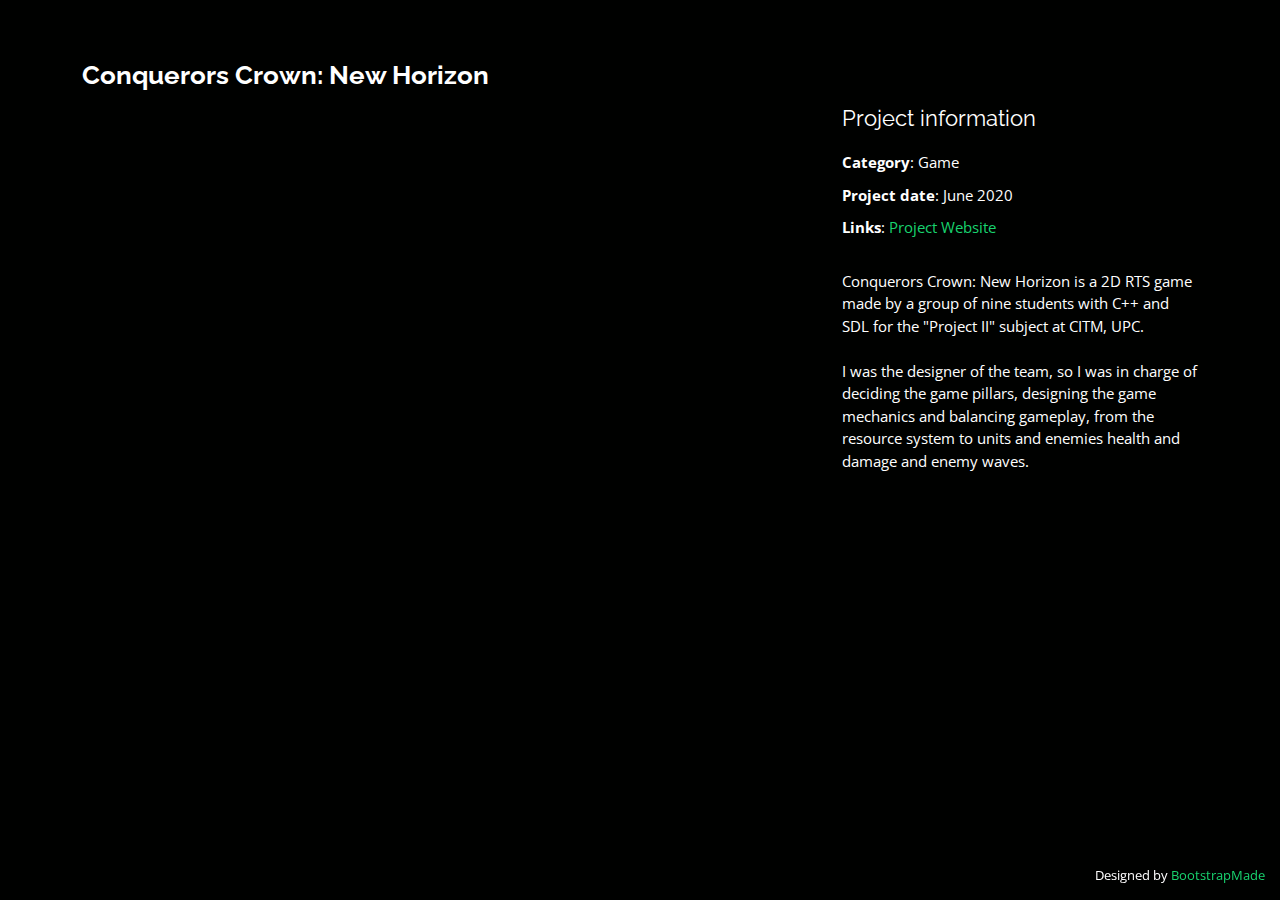
<file: portfolio-details-newhorizons.html>
<!DOCTYPE html>
<html lang="en">

<head>
  <meta charset="utf-8">
  <meta content="width=device-width, initial-scale=1.0" name="viewport">

  <title>Portfolio Details - Personal Bootstrap Template</title>
  <meta content="" name="description">
  <meta content="" name="keywords">

  <!-- Favicons -->
  <link href="assets/img/favicon.png" rel="icon">
  <link href="assets/img/apple-touch-icon.png" rel="apple-touch-icon">

  <!-- Google Fonts -->
  <link href="https://fonts.googleapis.com/css?family=Open+Sans:300,300i,400,400i,600,600i,700,700i|Raleway:300,300i,400,400i,500,500i,600,600i,700,700i|Poppins:300,300i,400,400i,500,500i,600,600i,700,700i" rel="stylesheet">

  <!-- Vendor CSS Files -->
  <link href="assets/vendor/bootstrap/css/bootstrap.min.css" rel="stylesheet">
  <link href="assets/vendor/bootstrap-icons/bootstrap-icons.css" rel="stylesheet">
  <link href="assets/vendor/boxicons/css/boxicons.min.css" rel="stylesheet">
  <link href="assets/vendor/glightbox/css/glightbox.min.css" rel="stylesheet">
  <link href="assets/vendor/remixicon/remixicon.css" rel="stylesheet">
  <link href="assets/vendor/swiper/swiper-bundle.min.css" rel="stylesheet">

  <!-- Template Main CSS File -->
  <link href="assets/css/style.css" rel="stylesheet">

  <!-- =======================================================
  * Template Name: Personal - v4.8.1
  * Template URL: https://bootstrapmade.com/personal-free-resume-bootstrap-template/
  * Author: BootstrapMade.com
  * License: https://bootstrapmade.com/license/
  ======================================================== -->
</head>

<body>

  <main id="main">

    <!-- ======= Portfolio Details ======= -->
    <div id="portfolio-details" class="portfolio-details">
      <div class="container">

        <div class="row">

          <div class="col-lg-8">
            <h2 class="portfolio-title">Conquerors Crown: New Horizon</h2>

            <div class="portfolio-details-slider swiper">
              <div class="swiper-wrapper align-items-center">

                <iframe width="896" height="504" src="https://www.youtube.com/embed/auzhuUeMH1s" title="YouTube video player" frameborder="0" allow="accelerometer; autoplay; clipboard-write; encrypted-media; gyroscope; picture-in-picture" allowfullscreen></iframe>

              </div>
              <div class="swiper-pagination"></div>
            </div>

          </div>

          <div class="col-lg-4 portfolio-info">
            <h3>Project information</h3>
            <ul>
              <li><strong>Category</strong>: Game</li>
              <li><strong>Project date</strong>: June 2020</li>
              <li><strong>Links</strong>: <a href="https://bleachkrieg.github.io/Conquerors-Crown-New-Horizon/#.html">Project Website</a></li>
            </ul>

            <p>
              Conquerors Crown: New Horizon is a 2D RTS game made by a group of nine students with C++ and SDL for the "Project II" subject at CITM, UPC.<br><br>
              I was the designer of the team, so I was in charge of deciding the game pillars, designing the game mechanics and balancing gameplay, from the resource system to units and enemies health and damage and enemy waves.
            </p>
          </div>

        </div>

      </div>
    </div><!-- End Portfolio Details -->

  </main><!-- End #main -->

  <div class="credits">
    <!-- All the links in the footer should remain intact. -->
    <!-- You can delete the links only if you purchased the pro version. -->
    <!-- Licensing information: https://bootstrapmade.com/license/ -->
    <!-- Purchase the pro version with working PHP/AJAX contact form: https://bootstrapmade.com/personal-free-resume-bootstrap-template/ -->
    Designed by <a href="https://bootstrapmade.com/">BootstrapMade</a>
  </div>

  <!-- Vendor JS Files -->
  <script src="assets/vendor/purecounter/purecounter_vanilla.js"></script>
  <script src="assets/vendor/bootstrap/js/bootstrap.bundle.min.js"></script>
  <script src="assets/vendor/glightbox/js/glightbox.min.js"></script>
  <script src="assets/vendor/isotope-layout/isotope.pkgd.min.js"></script>
  <script src="assets/vendor/swiper/swiper-bundle.min.js"></script>
  <script src="assets/vendor/waypoints/noframework.waypoints.js"></script>
  <script src="assets/vendor/php-email-form/validate.js"></script>

  <!-- Template Main JS File -->
  <script src="assets/js/main.js"></script>

</body>

</html>
</file>
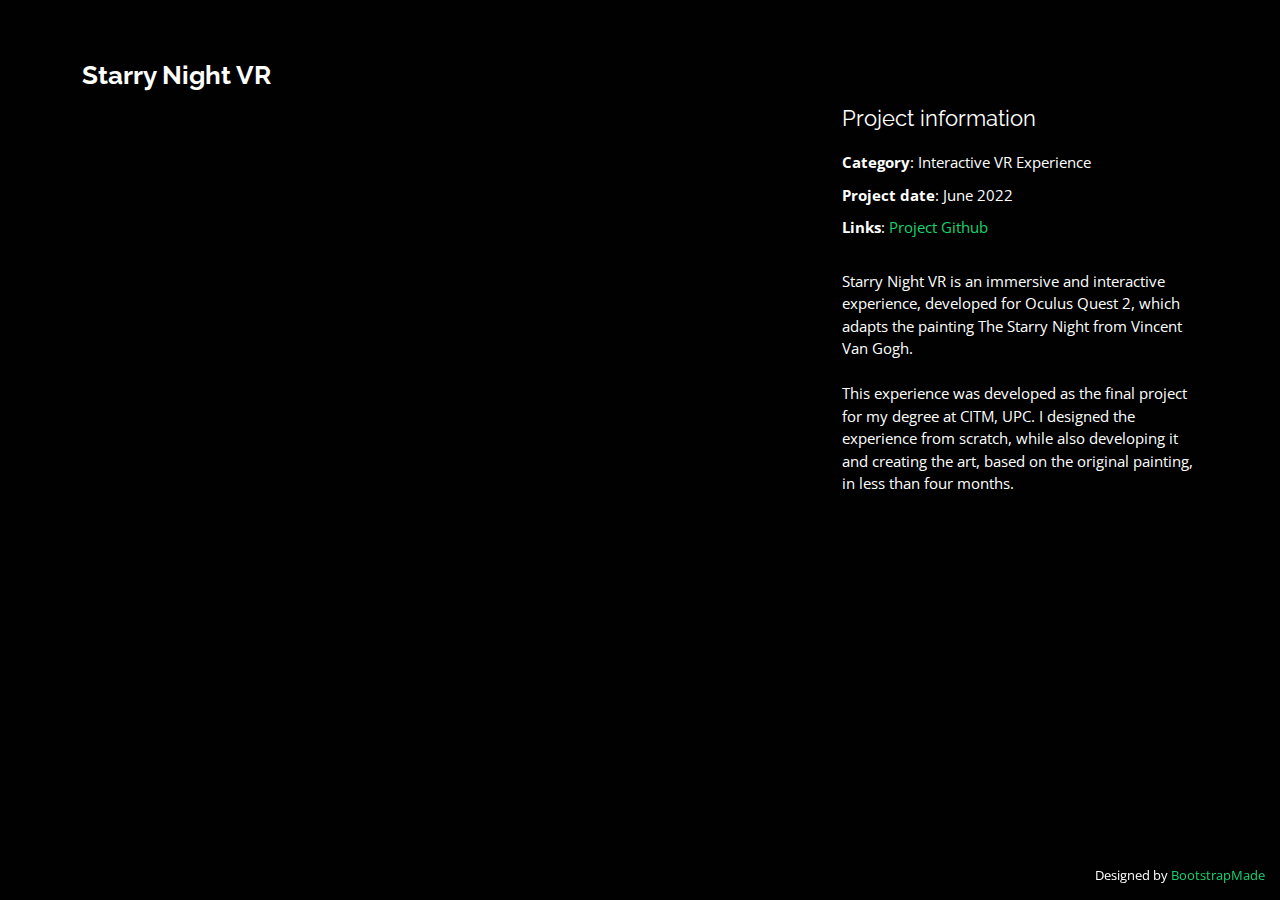
<file: portfolio-details-starrynight.html>
<!DOCTYPE html>
<html lang="en">

<head>
  <meta charset="utf-8">
  <meta content="width=device-width, initial-scale=1.0" name="viewport">

  <title>Portfolio Details - Personal Bootstrap Template</title>
  <meta content="" name="description">
  <meta content="" name="keywords">

  <!-- Favicons -->
  <link href="assets/img/favicon.png" rel="icon">
  <link href="assets/img/apple-touch-icon.png" rel="apple-touch-icon">

  <!-- Google Fonts -->
  <link href="https://fonts.googleapis.com/css?family=Open+Sans:300,300i,400,400i,600,600i,700,700i|Raleway:300,300i,400,400i,500,500i,600,600i,700,700i|Poppins:300,300i,400,400i,500,500i,600,600i,700,700i" rel="stylesheet">

  <!-- Vendor CSS Files -->
  <link href="assets/vendor/bootstrap/css/bootstrap.min.css" rel="stylesheet">
  <link href="assets/vendor/bootstrap-icons/bootstrap-icons.css" rel="stylesheet">
  <link href="assets/vendor/boxicons/css/boxicons.min.css" rel="stylesheet">
  <link href="assets/vendor/glightbox/css/glightbox.min.css" rel="stylesheet">
  <link href="assets/vendor/remixicon/remixicon.css" rel="stylesheet">
  <link href="assets/vendor/swiper/swiper-bundle.min.css" rel="stylesheet">

  <!-- Template Main CSS File -->
  <link href="assets/css/style.css" rel="stylesheet">

  <!-- =======================================================
  * Template Name: Personal - v4.8.1
  * Template URL: https://bootstrapmade.com/personal-free-resume-bootstrap-template/
  * Author: BootstrapMade.com
  * License: https://bootstrapmade.com/license/
  ======================================================== -->
</head>

<body>

  <main id="main">

    <!-- ======= Portfolio Details ======= -->
    <div id="portfolio-details" class="portfolio-details">
      <div class="container">

        <div class="row">

          <div class="col-lg-8">
            <h2 class="portfolio-title">Starry Night VR</h2>

            <div class="portfolio-details-slider swiper">
              <div class="swiper-wrapper align-items-center">

                <iframe width="896" height="504" src="https://www.youtube.com/embed/3ehylPazm_I" title="YouTube video player" frameborder="0" allow="accelerometer; autoplay; clipboard-write; encrypted-media; gyroscope; picture-in-picture" allowfullscreen></iframe>

              </div>
              <div class="swiper-pagination"></div>
            </div>

          </div>

          <div class="col-lg-4 portfolio-info">
            <h3>Project information</h3>
            <ul>
              <li><strong>Category</strong>: Interactive VR Experience</li>
              <li><strong>Project date</strong>: June 2022</li>
              <li><strong>Links</strong>: <a href="https://github.com/pgalmor/Starry-Night-VR">Project Github</a></li>
            </ul>

            <p>
              Starry Night VR is an immersive and interactive experience, developed for Oculus Quest 2, which adapts the painting The Starry Night from Vincent Van Gogh.<br><br>
              This experience was developed as the final project for my degree at CITM, UPC. I designed the experience from scratch, while also developing it and creating the art, based on the original painting, in less than four months.
            </p>
          </div>

        </div>

      </div>
    </div><!-- End Portfolio Details -->

  </main><!-- End #main -->

  <div class="credits">
    <!-- All the links in the footer should remain intact. -->
    <!-- You can delete the links only if you purchased the pro version. -->
    <!-- Licensing information: https://bootstrapmade.com/license/ -->
    <!-- Purchase the pro version with working PHP/AJAX contact form: https://bootstrapmade.com/personal-free-resume-bootstrap-template/ -->
    Designed by <a href="https://bootstrapmade.com/">BootstrapMade</a>
  </div>

  <!-- Vendor JS Files -->
  <script src="assets/vendor/purecounter/purecounter_vanilla.js"></script>
  <script src="assets/vendor/bootstrap/js/bootstrap.bundle.min.js"></script>
  <script src="assets/vendor/glightbox/js/glightbox.min.js"></script>
  <script src="assets/vendor/isotope-layout/isotope.pkgd.min.js"></script>
  <script src="assets/vendor/swiper/swiper-bundle.min.js"></script>
  <script src="assets/vendor/waypoints/noframework.waypoints.js"></script>
  <script src="assets/vendor/php-email-form/validate.js"></script>

  <!-- Template Main JS File -->
  <script src="assets/js/main.js"></script>

</body>

</html>
</file>
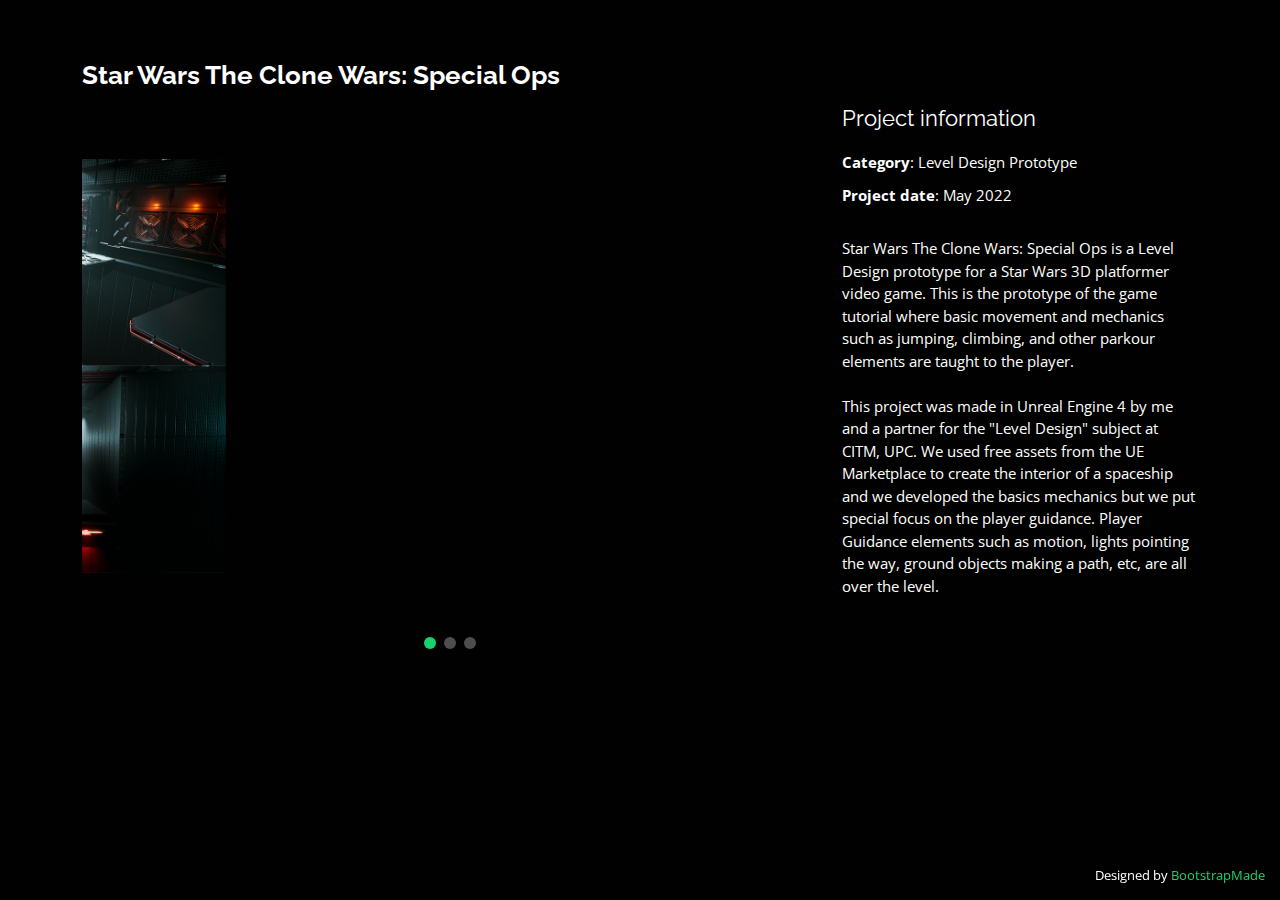
<file: portfolio-details-starwars.html>
<!DOCTYPE html>
<html lang="en">

<head>
  <meta charset="utf-8">
  <meta content="width=device-width, initial-scale=1.0" name="viewport">

  <title>Portfolio Details - Personal Bootstrap Template</title>
  <meta content="" name="description">
  <meta content="" name="keywords">

  <!-- Favicons -->
  <link href="assets/img/favicon.png" rel="icon">
  <link href="assets/img/apple-touch-icon.png" rel="apple-touch-icon">

  <!-- Google Fonts -->
  <link href="https://fonts.googleapis.com/css?family=Open+Sans:300,300i,400,400i,600,600i,700,700i|Raleway:300,300i,400,400i,500,500i,600,600i,700,700i|Poppins:300,300i,400,400i,500,500i,600,600i,700,700i" rel="stylesheet">

  <!-- Vendor CSS Files -->
  <link href="assets/vendor/bootstrap/css/bootstrap.min.css" rel="stylesheet">
  <link href="assets/vendor/bootstrap-icons/bootstrap-icons.css" rel="stylesheet">
  <link href="assets/vendor/boxicons/css/boxicons.min.css" rel="stylesheet">
  <link href="assets/vendor/glightbox/css/glightbox.min.css" rel="stylesheet">
  <link href="assets/vendor/remixicon/remixicon.css" rel="stylesheet">
  <link href="assets/vendor/swiper/swiper-bundle.min.css" rel="stylesheet">

  <!-- Template Main CSS File -->
  <link href="assets/css/style.css" rel="stylesheet">

  <!-- =======================================================
  * Template Name: Personal - v4.8.1
  * Template URL: https://bootstrapmade.com/personal-free-resume-bootstrap-template/
  * Author: BootstrapMade.com
  * License: https://bootstrapmade.com/license/
  ======================================================== -->
</head>

<body>

  <main id="main">

    <!-- ======= Portfolio Details ======= -->
    <div id="portfolio-details" class="portfolio-details">
      <div class="container">

        <div class="row">

          <div class="col-lg-8">
            <h2 class="portfolio-title">Star Wars The Clone Wars: Special Ops</h2>

            <div class="portfolio-details-slider swiper">
              <div class="swiper-wrapper align-items-center">

                <div class="swiper-slide">
                  <iframe width="880" height="504" src="https://www.youtube.com/embed/yIjK-9gipx0" title="YouTube video player" frameborder="0" allow="accelerometer; autoplay; clipboard-write; encrypted-media; gyroscope; picture-in-picture" allowfullscreen></iframe>
                </div>

                <div class="swiper-slide">
                  <img src="assets/img/portfolio/screenshots02.png" width="880" alt="">
                </div>

                <div class="swiper-slide">
                  <img src="assets/img/portfolio/screenshots01.png" width="880" alt="">
                </div>

              </div>
              <div class="swiper-pagination"></div>
            </div>

          </div>

          <div class="col-lg-4 portfolio-info">
            <h3>Project information</h3>
            <ul>
              <li><strong>Category</strong>: Level Design Prototype</li>
              <li><strong>Project date</strong>: May 2022</li>
            </ul>

            <p>
              Star Wars The Clone Wars: Special Ops is a Level Design prototype for a Star Wars 3D platformer video game. This is the prototype of the game tutorial where basic movement and mechanics such as jumping, climbing, and other parkour elements are taught to the player.<br><br>
              This project was made in Unreal Engine 4 by me and a partner for the "Level Design" subject at CITM, UPC. We used free assets from the UE Marketplace to create the interior of a spaceship and we developed the basics mechanics but we put special focus on the player guidance. Player Guidance elements such as motion, lights pointing the way, ground objects making a path, etc, are all over the level.
            </p>
          </div>

        </div>

      </div>
    </div><!-- End Portfolio Details -->

  </main><!-- End #main -->

  <div class="credits">
    <!-- All the links in the footer should remain intact. -->
    <!-- You can delete the links only if you purchased the pro version. -->
    <!-- Licensing information: https://bootstrapmade.com/license/ -->
    <!-- Purchase the pro version with working PHP/AJAX contact form: https://bootstrapmade.com/personal-free-resume-bootstrap-template/ -->
    Designed by <a href="https://bootstrapmade.com/">BootstrapMade</a>
  </div>

  <!-- Vendor JS Files -->
  <script src="assets/vendor/purecounter/purecounter_vanilla.js"></script>
  <script src="assets/vendor/bootstrap/js/bootstrap.bundle.min.js"></script>
  <script src="assets/vendor/glightbox/js/glightbox.min.js"></script>
  <script src="assets/vendor/isotope-layout/isotope.pkgd.min.js"></script>
  <script src="assets/vendor/swiper/swiper-bundle.min.js"></script>
  <script src="assets/vendor/waypoints/noframework.waypoints.js"></script>
  <script src="assets/vendor/php-email-form/validate.js"></script>

  <!-- Template Main JS File -->
  <script src="assets/js/main.js"></script>

</body>

</html>
</file>
<file: assets/css/style.css>
/**
* Template Name: Personal - v4.8.1
* Template URL: https://bootstrapmade.com/personal-free-resume-bootstrap-template/
* Author: BootstrapMade.com
* License: https://bootstrapmade.com/license/
*/

/*--------------------------------------------------------------
# General
--------------------------------------------------------------*/
body {
  font-family: "Open Sans", sans-serif;
  background-color: #040404;
  color: #fff;
  position: relative;
  background: transparent;
}

body::before {
  content: "";
  position: fixed;
  background: #040404 url("../img/bg2.jpg") top right no-repeat;
  background-size: cover;
  left: 0;
  right: 0;
  top: 0;
  height: 100vh;
  z-index: -1;
}

@media (min-width: 1024px) {
  body::before {
    background-attachment: fixed;
  }
}

a {
  color: #18d26e;
  text-decoration: none;
}

a:hover {
  color: #35e888;
  text-decoration: none;
}

h1,
h2,
h3,
h4,
h5,
h6 {
  font-family: "Raleway", sans-serif;
}

/*--------------------------------------------------------------
# Header
--------------------------------------------------------------*/
#header {
  transition: ease-in-out 0.3s;
  position: relative;
  height: 100vh;
  display: flex;
  align-items: center;
  z-index: 997;
  overflow-y: auto;
}

#header * {
  transition: ease-in-out 0.3s;
}

#header h1 {
  font-size: 48px;
  margin: 0;
  padding: 0;
  line-height: 1;
  font-weight: 700;
  font-family: "Poppins", sans-serif;
}

#header h1 a,
#header h1 a:hover {
  color: #fff;
  line-height: 1;
  display: inline-block;
}

#header h2 {
  font-size: 24px;
  margin-top: 20px;
  color: rgba(255, 255, 255, 0.8);
}

#header h2 span {
  color: #fff;
  border-bottom: 2px solid #18d26e;
  padding-bottom: 6px;
}

#header img {
  padding: 0;
  margin: 0;
}

#header .social-links {
  margin-top: 40px;
  display: flex;
}

#header .social-links a {
  font-size: 16px;
  display: flex;
  justify-content: center;
  align-items: center;
  background: rgba(255, 255, 255, 0.1);
  color: #fff;
  line-height: 1;
  margin-right: 8px;
  border-radius: 50%;
  width: 40px;
  height: 40px;
}

#header .social-links a:hover {
  background: #18d26e;
}

@media (max-width: 992px) {
  #header h1 {
    font-size: 36px;
  }

  #header h2 {
    font-size: 20px;
    line-height: 30px;
  }

  #header .social-links {
    margin-top: 15px;
  }

  #header .container {
    display: flex;
    flex-direction: column;
    align-items: center;
  }
}

/* Header Top */
#header.header-top {
  height: 80px;
  position: fixed;
  left: 0;
  top: 0;
  right: 0;
  background: rgba(0, 0, 0, 0.9);
}

#header.header-top .social-links,
#header.header-top h2 {
  display: none;
}

#header.header-top h1 {
  margin-right: auto;
  font-size: 36px;
}

#header.header-top .container {
  display: flex;
  align-items: center;
}

#header.header-top .navbar {
  margin: 0;
}

@media (max-width: 768px) {
  #header.header-top {
    height: 60px;
  }

  #header.header-top h1 {
    font-size: 26px;
  }
}

/*--------------------------------------------------------------
# Navigation Menu
--------------------------------------------------------------*/
/**
* Desktop Navigation 
*/
.navbar {
  padding: 0;
  margin-top: 35px;
}

.navbar ul {
  margin: 0;
  padding: 0;
  display: flex;
  list-style: none;
  align-items: center;
}

.navbar li {
  position: relative;
}

.navbar li+li {
  margin-left: 30px;
}

.navbar a,
.navbar a:focus {
  display: flex;
  align-items: center;
  justify-content: space-between;
  padding: 0;
  font-family: "Poppins", sans-serif;
  font-size: 16px;
  font-weight: 400;
  color: rgba(255, 255, 255, 0.7);
  white-space: nowrap;
  transition: 0.3s;
}

.navbar a i,
.navbar a:focus i {
  font-size: 12px;
  line-height: 0;
  margin-left: 5px;
}

.navbar a:before {
  content: "";
  position: absolute;
  width: 0;
  height: 2px;
  bottom: -4px;
  left: 0;
  background-color: #18d26e;
  visibility: hidden;
  width: 0px;
  transition: all 0.3s ease-in-out 0s;
}

.navbar a:hover:before,
.navbar li:hover>a:before,
.navbar .active:before {
  visibility: visible;
  width: 25px;
}

.navbar a:hover,
.navbar .active,
.navbar .active:focus,
.navbar li:hover>a {
  color: #fff;
}

/**
* Mobile Navigation 
*/
.mobile-nav-toggle {
  color: #fff;
  font-size: 28px;
  cursor: pointer;
  display: none;
  line-height: 0;
  transition: 0.5s;
  position: fixed;
  right: 15px;
  top: 15px;
}

@media (max-width: 991px) {
  .mobile-nav-toggle {
    display: block;
  }

  .navbar ul {
    display: none;
  }
}

.navbar-mobile {
  position: fixed;
  overflow: hidden;
  top: 0;
  right: 0;
  left: 0;
  bottom: 0;
  background: rgba(0, 0, 0, 0.9);
  transition: 0.3s;
  z-index: 999;
  margin-top: 0;
}

.navbar-mobile .mobile-nav-toggle {
  position: absolute;
  top: 15px;
  right: 15px;
}

.navbar-mobile ul {
  display: block;
  position: absolute;
  top: 55px;
  right: 15px;
  bottom: 45px;
  left: 15px;
  padding: 10px 0;
  overflow-y: auto;
  transition: 0.3s;
  border: 2px solid rgba(255, 255, 255, 0.2);
}

.navbar-mobile li {
  padding: 12px 20px;
}

.navbar-mobile li+li {
  margin: 0;
}

.navbar-mobile a,
.navbar-mobile a:focus {
  font-size: 16px;
  position: relative;
}

/*--------------------------------------------------------------
# Sections General
--------------------------------------------------------------*/
section {
  overflow: hidden;
  position: absolute;
  width: 100%;
  top: 140px;
  bottom: 100%;
  opacity: 0;
  transition: ease-in-out 0.4s;
  z-index: 2;
}

section.section-show {
  top: 100px;
  bottom: auto;
  opacity: 1;
  padding-bottom: 45px;
}

section .container {
  background: rgba(0, 0, 0, 0.9);
  padding: 30px;
}

@media (max-width: 768px) {
  section {
    top: 120px;
  }

  section.section-show {
    top: 80px;
  }
}

.section-title h2 {
  font-size: 14px;
  font-weight: 500;
  padding: 0;
  line-height: 1px;
  margin: 0 0 20px 0;
  letter-spacing: 2px;
  text-transform: uppercase;
  color: #aaaaaa;
  font-family: "Poppins", sans-serif;
}

.section-title h2::after {
  content: "";
  width: 120px;
  height: 1px;
  display: inline-block;
  background: #4ceb95;
  margin: 4px 10px;
}

.section-title p {
  margin: 0;
  margin: -15px 0 15px 0;
  font-size: 36px;
  font-weight: 700;
  text-transform: uppercase;
  font-family: "Poppins", sans-serif;
  color: #fff;
}

/*--------------------------------------------------------------
# About
--------------------------------------------------------------*/
.about-me .content h3 {
  font-weight: 700;
  font-size: 26px;
  color: #18d26e;
}

.about-me .content ul {
  list-style: none;
  padding: 0;
}

.about-me .content ul li {
  margin-bottom: 20px;
  display: flex;
  align-items: center;
}

.about-me .content ul strong {
  margin-right: 10px;
}

.about-me .content ul i {
  font-size: 16px;
  margin-right: 5px;
  color: #18d26e;
  line-height: 0;
}

.about-me .content p:last-child {
  margin-bottom: 0;
}

/*--------------------------------------------------------------
# Counts
--------------------------------------------------------------*/
.counts {
  padding: 70px 0 60px;
}

.counts .count-box {
  padding: 30px 30px 25px 30px;
  width: 100%;
  position: relative;
  text-align: center;
  background: rgba(255, 255, 255, 0.08);
}

.counts .count-box i {
  position: absolute;
  top: -25px;
  left: 50%;
  transform: translateX(-50%);
  font-size: 24px;
  background: rgba(255, 255, 255, 0.1);
  padding: 12px;
  color: #18d26e;
  border-radius: 50px;
  line-height: 0;
}

.counts .count-box span {
  font-size: 36px;
  display: block;
  font-weight: 600;
  color: #fff;
}

.counts .count-box p {
  padding: 0;
  margin: 0;
  font-family: "Raleway", sans-serif;
  font-size: 14px;
}

/*--------------------------------------------------------------
# Skills
--------------------------------------------------------------*/
.skills .progress {
  height: 60px;
  display: block;
  background: none;
  border-radius: 0;
}

.skills .progress .skill {
  padding: 10px 0;
  margin: 0;
  text-transform: uppercase;
  display: block;
  font-weight: 600;
  font-family: "Poppins", sans-serif;
  color: #fff;
}

.skills .progress .skill .val {
  float: right;
  font-style: normal;
}

.skills .progress-bar-wrap {
  background: rgba(255, 255, 255, 0.2);
}

.skills .progress-bar {
  width: 1px;
  height: 10px;
  transition: 0.9s;
  background-color: #18d26e;
}

/*--------------------------------------------------------------
# Interests
--------------------------------------------------------------*/
.interests .icon-box {
  display: flex;
  align-items: center;
  padding: 20px;
  background: rgba(255, 255, 255, 0.08);
  transition: ease-in-out 0.3s;
}

.interests .icon-box i {
  font-size: 32px;
  padding-right: 10px;
  line-height: 1;
}

.interests .icon-box h3 {
  font-weight: 700;
  margin: 0;
  padding: 0;
  line-height: 1;
  font-size: 16px;
  color: #fff;
}

.interests .icon-box:hover {
  background: rgba(255, 255, 255, 0.12);
}

/*--------------------------------------------------------------
# Testimonials
--------------------------------------------------------------*/
.testimonials .testimonials-carousel,
.testimonials .testimonials-slider {
  overflow: hidden;
}

.testimonials .testimonial-item {
  box-sizing: content-box;
  min-height: 320px;
}

.testimonials .testimonial-item .testimonial-img {
  width: 90px;
  border-radius: 50%;
  margin: -40px 0 0 40px;
  position: relative;
  z-index: 2;
  border: 6px solid rgba(255, 255, 255, 0.12);
}

.testimonials .testimonial-item h3 {
  font-size: 18px;
  font-weight: bold;
  margin: 10px 0 5px 45px;
  color: #fff;
}

.testimonials .testimonial-item h4 {
  font-size: 14px;
  color: #999;
  margin: 0 0 0 45px;
}

.testimonials .testimonial-item .quote-icon-left,
.testimonials .testimonial-item .quote-icon-right {
  color: rgba(255, 255, 255, 0.25);
  font-size: 26px;
}

.testimonials .testimonial-item .quote-icon-left {
  display: inline-block;
  left: -5px;
  position: relative;
}

.testimonials .testimonial-item .quote-icon-right {
  display: inline-block;
  right: -5px;
  position: relative;
  top: 10px;
}

.testimonials .testimonial-item p {
  font-style: italic;
  margin: 0 15px 0 15px;
  padding: 20px 20px 60px 20px;
  background: rgba(255, 255, 255, 0.1);
  position: relative;
  border-radius: 6px;
  position: relative;
  z-index: 1;
}

.testimonials .swiper-pagination {
  margin-top: 20px;
  position: relative;
}

.testimonials .swiper-pagination .swiper-pagination-bullet {
  width: 12px;
  height: 12px;
  opacity: 1;
  background-color: rgba(255, 255, 255, 0.3);
}

.testimonials .swiper-pagination .swiper-pagination-bullet-active {
  background-color: #18d26e;
}

/*--------------------------------------------------------------
# Resume
--------------------------------------------------------------*/
.resume .resume-title {
  font-size: 26px;
  font-weight: 700;
  margin-top: 20px;
  margin-bottom: 20px;
  color: #fff;
}

.resume .resume-item {
  padding: 0 0 20px 20px;
  margin-top: -2px;
  border-left: 2px solid rgba(255, 255, 255, 0.2);
  position: relative;
}

.resume .resume-item h4 {
  line-height: 18px;
  font-size: 18px;
  font-weight: 600;
  text-transform: uppercase;
  font-family: "Poppins", sans-serif;
  color: #18d26e;
  margin-bottom: 10px;
}

.resume .resume-item h5 {
  font-size: 16px;
  background: rgba(255, 255, 255, 0.15);
  padding: 5px 15px;
  display: inline-block;
  font-weight: 600;
  margin-bottom: 10px;
}

.resume .resume-item ul {
  padding-left: 20px;
}

.resume .resume-item ul li {
  padding-bottom: 10px;
}

.resume .resume-item:last-child {
  padding-bottom: 0;
}

.resume .resume-item::before {
  content: "";
  position: absolute;
  width: 16px;
  height: 16px;
  border-radius: 50px;
  left: -9px;
  top: 0;
  background: #18d26e;
  border: 2px solid #18d26e;
}

/*--------------------------------------------------------------
# Services
--------------------------------------------------------------*/
.services .icon-box {
  text-align: center;
  background: rgba(204, 204, 204, 0.1);
  padding: 80px 20px;
  transition: all ease-in-out 0.3s;
}

.services .icon-box .icon {
  margin: 0 auto;
  width: 64px;
  height: 64px;
  background: #18d26e;
  border-radius: 5px;
  transition: all 0.3s ease-out 0s;
  display: flex;
  align-items: center;
  justify-content: center;
  margin-bottom: 20px;
  transform-style: preserve-3d;
}

.services .icon-box .icon i {
  color: #fff;
  font-size: 28px;
}

.services .icon-box .icon::before {
  position: absolute;
  content: "";
  left: -8px;
  top: -8px;
  height: 100%;
  width: 100%;
  background: rgba(255, 255, 255, 0.15);
  border-radius: 5px;
  transition: all 0.3s ease-out 0s;
  transform: translateZ(-1px);
}

.services .icon-box h4 {
  font-weight: 700;
  margin-bottom: 15px;
  font-size: 24px;
}

.services .icon-box h4 a {
  color: #fff;
}

.services .icon-box p {
  line-height: 24px;
  font-size: 14px;
  margin-bottom: 0;
}

.services .icon-box:hover {
  background: #18d26e;
  border-color: #18d26e;
}

.services .icon-box:hover .icon {
  background: #fff;
}

.services .icon-box:hover .icon i {
  color: #18d26e;
}

.services .icon-box:hover .icon::before {
  background: #35e888;
}

.services .icon-box:hover h4 a,
.services .icon-box:hover p {
  color: #fff;
}

/*--------------------------------------------------------------
# Portfolio
--------------------------------------------------------------*/
.portfolio .portfolio-item {
  margin-bottom: 30px;
}

.portfolio #portfolio-flters {
  padding: 0;
  margin: 0 auto 15px auto;
  list-style: none;
  text-align: center;
  border-radius: 50px;
  padding: 2px 15px;
}

.portfolio #portfolio-flters li {
  cursor: pointer;
  display: inline-block;
  padding: 8px 16px 10px 16px;
  font-size: 14px;
  font-weight: 600;
  line-height: 1;
  text-transform: uppercase;
  color: #fff;
  background: rgba(255, 255, 255, 0.1);
  margin: 0 3px 10px 3px;
  transition: all 0.3s ease-in-out;
  border-radius: 4px;
}

.portfolio #portfolio-flters li:hover,
.portfolio #portfolio-flters li.filter-active {
  background: #18d26e;
}

.portfolio #portfolio-flters li:last-child {
  margin-right: 0;
}

.portfolio .portfolio-wrap {
  transition: 0.3s;
  position: relative;
  overflow: hidden;
  z-index: 1;
  background: rgba(0, 0, 0, 0.6);
}

.portfolio .portfolio-wrap::before {
  content: "";
  background: rgba(0, 0, 0, 0.6);
  position: absolute;
  left: 30px;
  right: 30px;
  top: 30px;
  bottom: 30px;
  transition: all ease-in-out 0.3s;
  z-index: 2;
  opacity: 0;
}

.portfolio .portfolio-wrap .portfolio-info {
  opacity: 0;
  position: absolute;
  top: 0;
  left: 0;
  right: 0;
  bottom: 0;
  text-align: center;
  z-index: 3;
  transition: all ease-in-out 0.3s;
  display: flex;
  flex-direction: column;
  justify-content: center;
  align-items: center;
}

.portfolio .portfolio-wrap .portfolio-info::before {
  display: block;
  content: "";
  width: 48px;
  height: 48px;
  position: absolute;
  top: 35px;
  left: 35px;
  border-top: 3px solid #fff;
  border-left: 3px solid #fff;
  transition: all 0.5s ease 0s;
  z-index: 9994;
}

.portfolio .portfolio-wrap .portfolio-info::after {
  display: block;
  content: "";
  width: 48px;
  height: 48px;
  position: absolute;
  bottom: 35px;
  right: 35px;
  border-bottom: 3px solid #fff;
  border-right: 3px solid #fff;
  transition: all 0.5s ease 0s;
  z-index: 9994;
}

.portfolio .portfolio-wrap .portfolio-info h4 {
  font-size: 20px;
  color: #fff;
  font-weight: 600;
}

.portfolio .portfolio-wrap .portfolio-info p {
  color: #ffffff;
  font-size: 14px;
  text-transform: uppercase;
  padding: 0;
  margin: 0;
}

.portfolio .portfolio-wrap .portfolio-links {
  text-align: center;
  z-index: 4;
}

.portfolio .portfolio-wrap .portfolio-links a {
  color: #fff;
  margin: 0 2px;
  font-size: 28px;
  display: inline-block;
  transition: 0.3s;
}

.portfolio .portfolio-wrap .portfolio-links a:hover {
  color: #63eda3;
}

.portfolio .portfolio-wrap:hover::before {
  top: 0;
  left: 0;
  right: 0;
  bottom: 0;
  opacity: 1;
}

.portfolio .portfolio-wrap:hover .portfolio-info {
  opacity: 1;
}

.portfolio .portfolio-wrap:hover .portfolio-info::before {
  top: 15px;
  left: 15px;
}

.portfolio .portfolio-wrap:hover .portfolio-info::after {
  bottom: 15px;
  right: 15px;
}

/*--------------------------------------------------------------
# Portfolio Details
--------------------------------------------------------------*/
.portfolio-details {
  padding-top: 40px;
  background: rgba(0, 0, 0, 0.8);
  position: fixed;
  left: 0;
  right: 0;
  top: 0;
  bottom: 0;
  overflow-y: auto;
}

.portfolio-details .container {
  padding-top: 20px;
  padding-bottom: 40px;
}

.portfolio-details .portfolio-title {
  font-size: 26px;
  font-weight: 700;
  margin-bottom: 20px;
}

.portfolio-details .portfolio-info {
  padding-top: 45px;
}

.portfolio-details .portfolio-info h3 {
  font-size: 22px;
  font-weight: 400;
  margin-bottom: 20px;
}

.portfolio-details .portfolio-info ul {
  list-style: none;
  padding: 0;
  font-size: 15px;
}

.portfolio-details .portfolio-info ul li+li {
  margin-top: 10px;
}

.portfolio-details .portfolio-info p {
  font-size: 15px;
  padding: 15px 0 0 0;
}

@media (max-width: 992px) {
  .portfolio-details .portfolio-info {
    padding-top: 20px;
  }
}

.portfolio-details .swiper-pagination {
  margin-top: 20px;
  position: relative;
}

.portfolio-details .swiper-pagination .swiper-pagination-bullet {
  width: 12px;
  height: 12px;
  opacity: 1;
  background-color: rgba(255, 255, 255, 0.3);
}

.portfolio-details .swiper-pagination .swiper-pagination-bullet-active {
  background-color: #18d26e;
}

/*--------------------------------------------------------------
# Contact
--------------------------------------------------------------*/
.contact .info-box {
  color: #444444;
  padding: 20px;
  width: 100%;
  background: rgba(255, 255, 255, 0.08);
}

.contact .info-box i.bx {
  font-size: 24px;
  color: #18d26e;
  border-radius: 50%;
  padding: 14px;
  float: left;
  background: rgba(255, 255, 255, 0.1);
}

.contact .info-box h3 {
  font-size: 20px;
  color: rgba(255, 255, 255, 0.5);
  font-weight: 700;
  margin: 10px 0 8px 68px;
}

.contact .info-box p {
  padding: 0;
  color: #fff;
  line-height: 24px;
  font-size: 14px;
  margin: 0 0 0 68px;
}

.contact .info-box .social-links {
  margin: 5px 0 0 68px;
  display: flex;
}

.contact .info-box .social-links a {
  font-size: 18px;
  display: inline-block;
  color: #fff;
  line-height: 1;
  margin-right: 12px;
  transition: 0.3s;
}

.contact .info-box .social-links a:hover {
  color: #18d26e;
}

.contact .php-email-form {
  padding: 30px;
  background: rgba(255, 255, 255, 0.08);
}

.contact .php-email-form .error-message {
  display: none;
  background: rgba(255, 255, 255, 0.08);
  background: #ed3c0d;
  text-align: left;
  padding: 15px;
  font-weight: 600;
}

.contact .php-email-form .error-message br+br {
  margin-top: 25px;
}

.contact .php-email-form .sent-message {
  display: none;
  background: rgba(255, 255, 255, 0.08);
  background: #18d26e;
  text-align: center;
  padding: 15px;
  font-weight: 600;
}

.contact .php-email-form .loading {
  display: none;
  background: rgba(255, 255, 255, 0.08);
  text-align: center;
  padding: 15px;
}

.contact .php-email-form .loading:before {
  content: "";
  display: inline-block;
  border-radius: 50%;
  width: 24px;
  height: 24px;
  margin: 0 10px -6px 0;
  border: 3px solid #18d26e;
  border-top-color: #eee;
  -webkit-animation: animate-loading 1s linear infinite;
  animation: animate-loading 1s linear infinite;
}

.contact .php-email-form input,
.contact .php-email-form textarea {
  border-radius: 0;
  box-shadow: none;
  font-size: 14px;
  background: rgba(255, 255, 255, 0.08);
  border: 0;
  transition: 0.3s;
  color: #fff;
}

.contact .php-email-form input:focus,
.contact .php-email-form textarea:focus {
  background-color: rgba(255, 255, 255, 0.11);
}

.contact .php-email-form input::-moz-placeholder,
.contact .php-email-form textarea::-moz-placeholder {
  color: rgba(255, 255, 255, 0.3);
  opacity: 1;
}

.contact .php-email-form input::placeholder,
.contact .php-email-form textarea::placeholder {
  color: rgba(255, 255, 255, 0.3);
  opacity: 1;
}

.contact .php-email-form input {
  padding: 10px 15px;
}

.contact .php-email-form textarea {
  padding: 12px 15px;
}

.contact .php-email-form button[type=submit] {
  background: #18d26e;
  border: 0;
  padding: 10px 30px;
  color: #fff;
  transition: 0.4s;
  border-radius: 4px;
}

.contact .php-email-form button[type=submit]:hover {
  background: #15bb62;
}

@-webkit-keyframes animate-loading {
  0% {
    transform: rotate(0deg);
  }

  100% {
    transform: rotate(360deg);
  }
}

@keyframes animate-loading {
  0% {
    transform: rotate(0deg);
  }

  100% {
    transform: rotate(360deg);
  }
}

/*--------------------------------------------------------------
# Credits
--------------------------------------------------------------*/
.credits {
  position: fixed;
  right: 0;
  left: 0;
  bottom: 0;
  padding: 15px;
  text-align: right;
  font-size: 13px;
  color: #fff;
  z-index: 999999;
}

@media (max-width: 992px) {
  .credits {
    text-align: center;
    padding: 10px;
    background: rgba(0, 0, 0, 0.8);
  }
}

.credits a {
  color: #18d26e;
  transition: 0.3s;
}

.credits a:hover {
  color: #fff;
}
</file>
